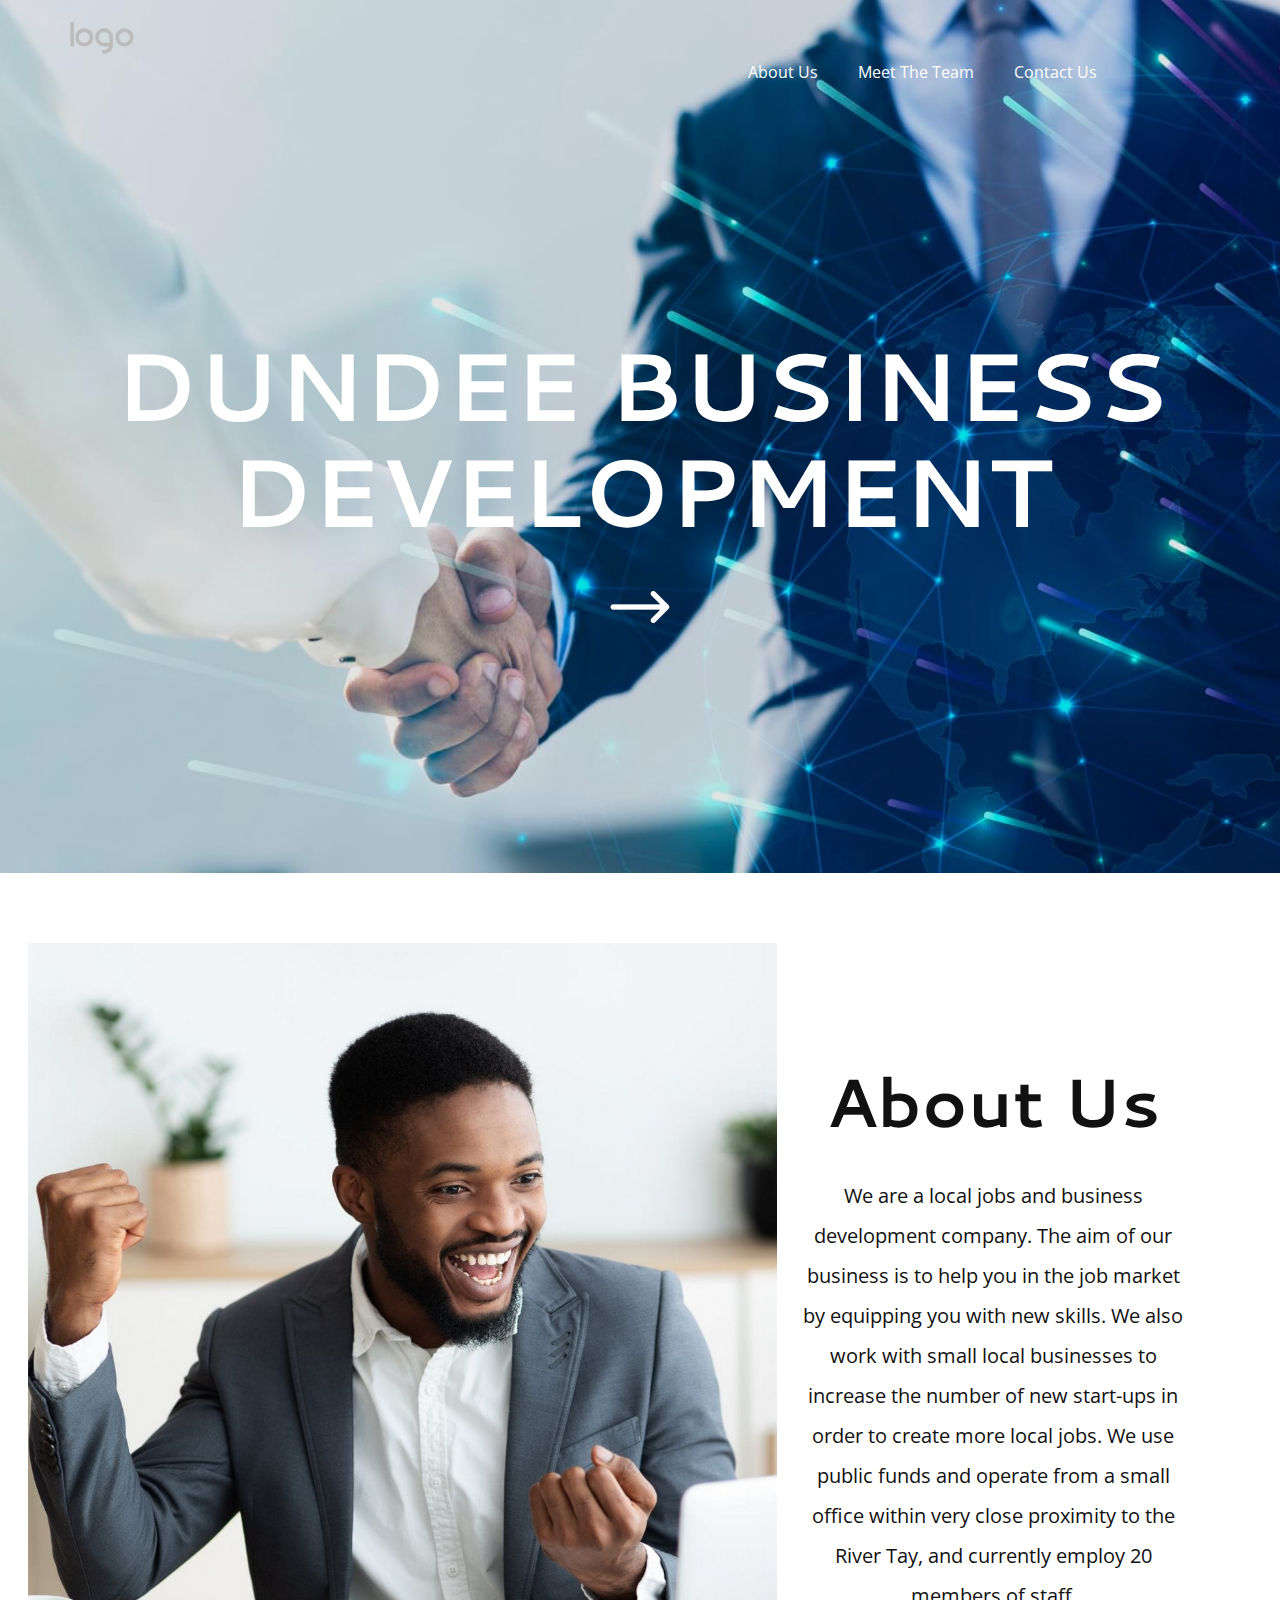
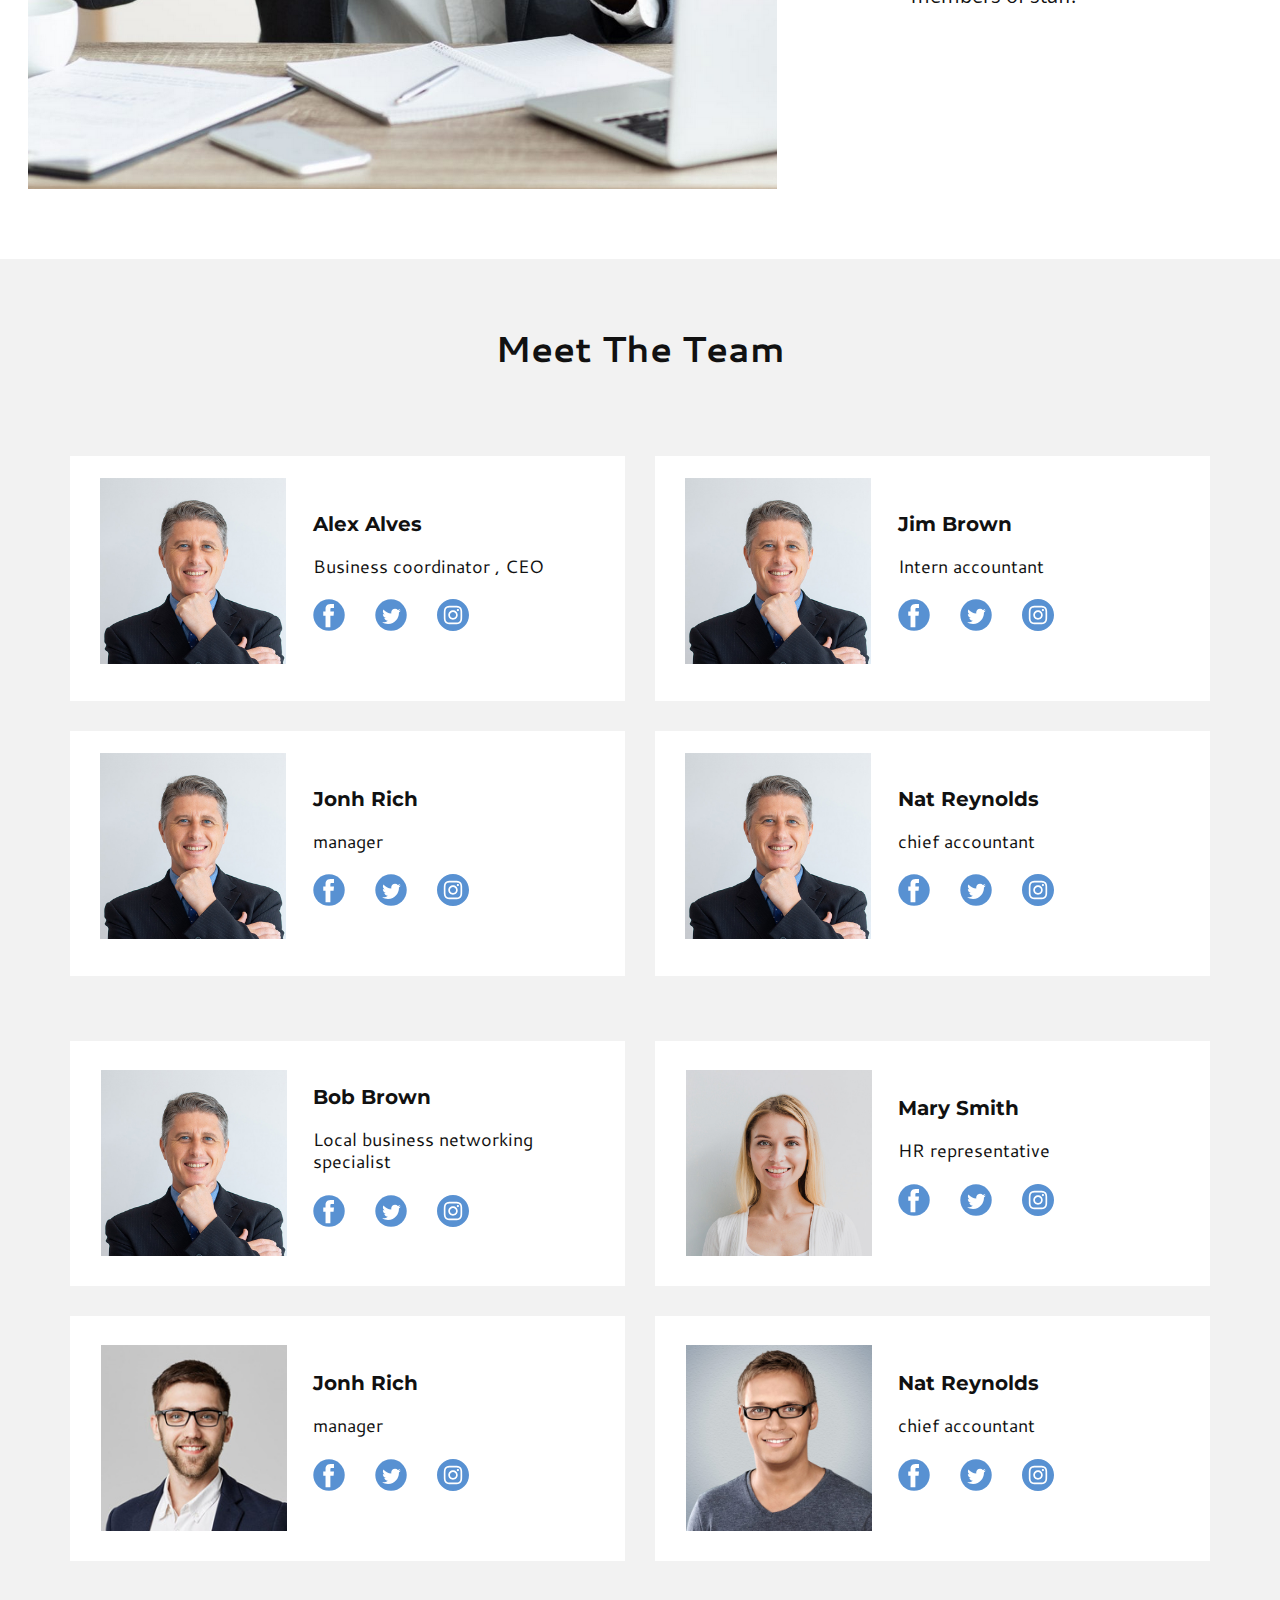
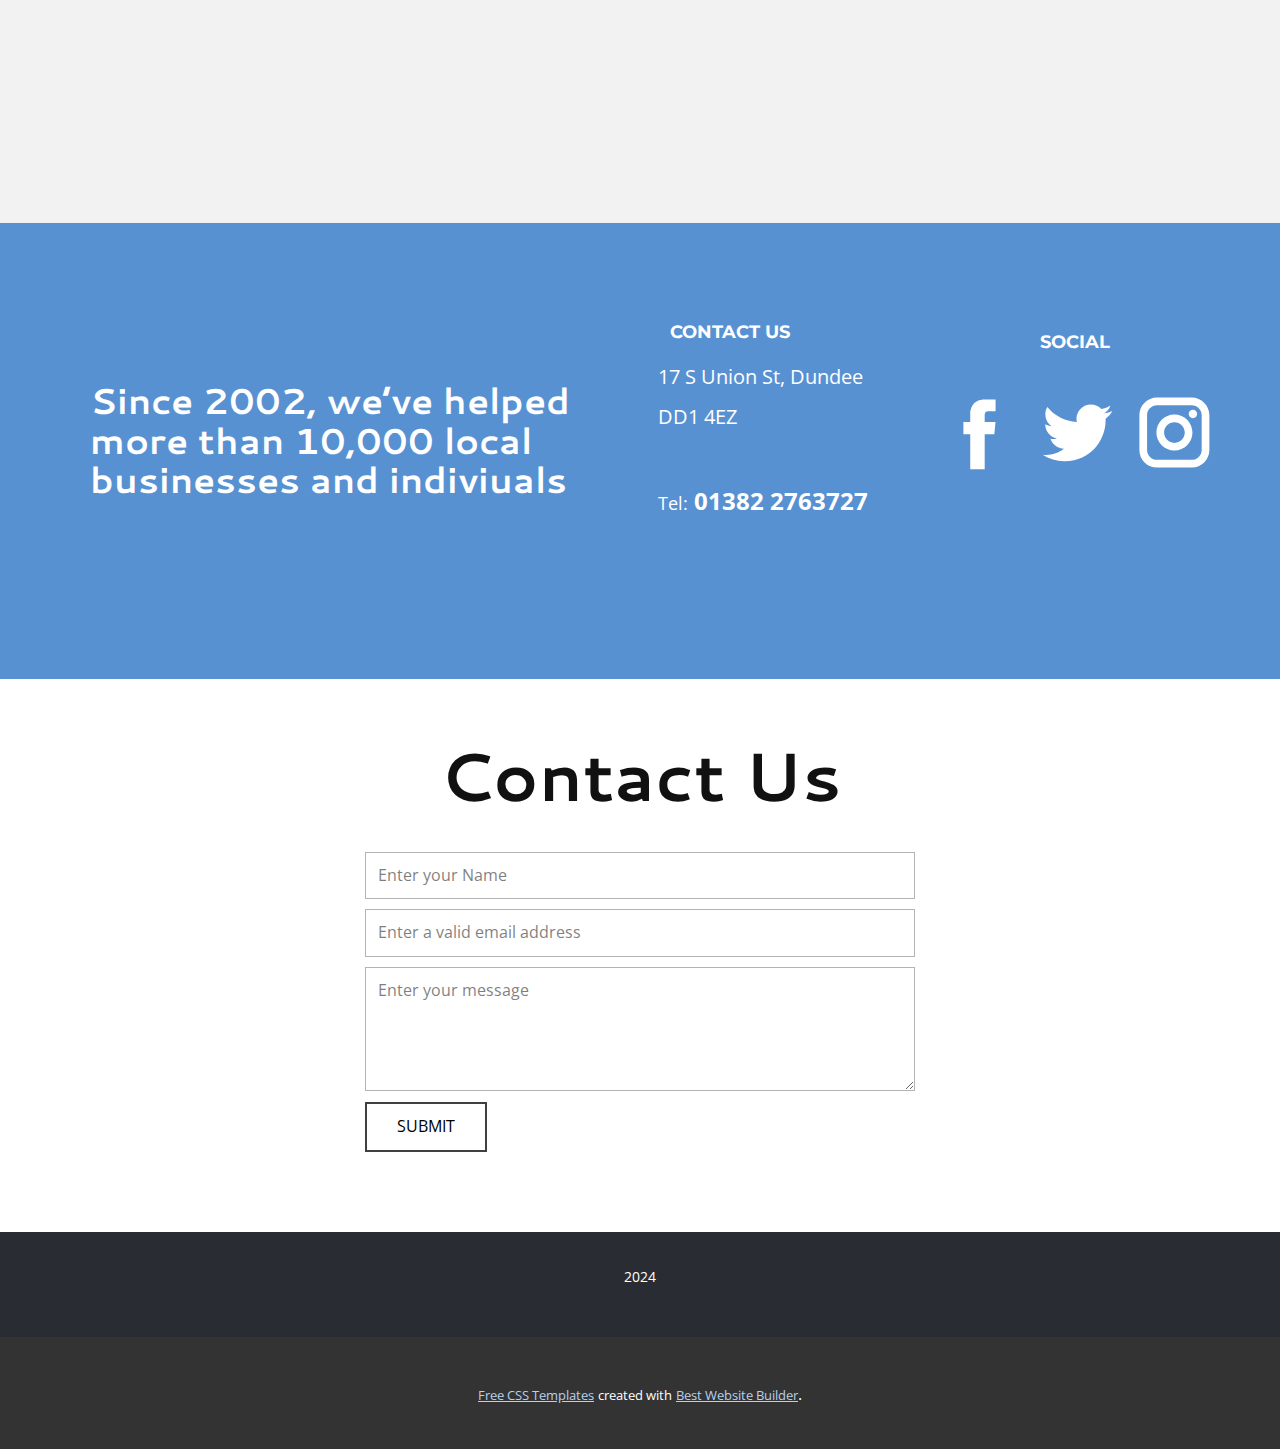
<file: index.html>
<!DOCTYPE html>
<html style="font-size: 16px;" lang="en"><head>
    <meta name="viewport" content="width=device-width, initial-scale=1.0">
    <meta charset="utf-8">
    <meta name="keywords" content="​we construct, ​your success, ​Achieving our goals, ​We&amp;apos;ve helped businesses increase their revenue on average by 90% in their first year with us!, Projects, Meet The Team, ​Small Pricing Plan For Your Creative Business, ​Since 2002, we’ve helped raise more than">
    <meta name="description" content="">
    <title>Page 2</title>
    <link rel="stylesheet" href="nicepage.css" media="screen">
<link rel="stylesheet" href="Page-2.css" media="screen">
    <script class="u-script" type="text/javascript" src="jquery.js" defer=""></script>
    <script class="u-script" type="text/javascript" src="nicepage.js" defer=""></script>
    <meta name="generator" content="Nicepage 6.5.3, nicepage.com">
    <meta name="referrer" content="origin">
    <link id="u-theme-google-font" rel="stylesheet" href="https://fonts.googleapis.com/css?family=Open+Sans:300,300i,400,400i,500,500i,600,600i,700,700i,800,800i|Cantarell:400,400i,700,700i">
    <link id="u-page-google-font" rel="stylesheet" href="https://fonts.googleapis.com/css?family=Montserrat:100,100i,200,200i,300,300i,400,400i,500,500i,600,600i,700,700i,800,800i,900,900i|Montserrat:100,100i,200,200i,300,300i,400,400i,500,500i,600,600i,700,700i,800,800i,900,900i">
    
    
    
    
    
    
    
    
    <script type="application/ld+json">{
		"@context": "http://schema.org",
		"@type": "Organization",
		"name": "",
		"logo": "images/default-logo.png"
}</script>
    <meta name="theme-color" content="#5891d2">
    <meta property="og:title" content="Page 2">
    <meta property="og:type" content="website">
  <meta data-intl-tel-input-cdn-path="intlTelInput/"></head>
  <body data-home-page="Page-2.html" data-home-page-title="Page 2" data-path-to-root="./" data-include-products="false" class="u-body u-overlap u-overlap-contrast u-overlap-transparent u-xl-mode" data-lang="en"><header class="u-clearfix u-header u-palette-5-dark-3 u-header" id="sec-0657"><div class="u-clearfix u-sheet u-sheet-1">
        <a href="https://nicepage.com" class="u-image u-logo u-image-1">
          <img src="images/default-logo.png" class="u-logo-image u-logo-image-1">
        </a>
        <nav class="u-menu u-menu-one-level u-offcanvas u-menu-1">
          <div class="menu-collapse">
            <a class="u-button-style u-custom-active-color u-custom-color u-custom-effect-duration u-custom-hover-color u-nav-link" href="#">
              <svg class="u-svg-link" viewBox="0 0 24 24"><use xmlns:xlink="http://www.w3.org/1999/xlink" xlink:href="#svg-1c0c"></use></svg>
              <svg class="u-svg-content" version="1.1" id="svg-1c0c" viewBox="0 0 16 16" x="0px" y="0px" xmlns:xlink="http://www.w3.org/1999/xlink" xmlns="http://www.w3.org/2000/svg"><g><rect y="1" width="16" height="2"></rect><rect y="7" width="16" height="2"></rect><rect y="13" width="16" height="2"></rect>
</g></svg>
            </a>
          </div>
          <div class="u-custom-menu u-nav-container">
            <ul class="u-nav u-unstyled"><li class="u-nav-item"><a class="u-active-palette-1-base u-button-style u-hover-palette-4-base u-nav-link" href="Page-2.html#carousel_c904" style="transition-duration: 0.7s;">About Us</a>
</li><li class="u-nav-item"><a class="u-active-palette-1-base u-button-style u-hover-palette-4-base u-nav-link" href="Page-2.html#carousel_7df5" style="transition-duration: 0.7s;">Meet The Team</a>
</li><li class="u-nav-item"><a class="u-active-palette-1-base u-button-style u-hover-palette-4-base u-nav-link" href="Page-2.html#sec-3de5" style="transition-duration: 0.7s;">Contact Us</a>
</li></ul>
          </div>
          <div class="u-custom-menu u-nav-container-collapse">
            <div class="u-black u-container-style u-inner-container-layout u-opacity u-opacity-95 u-sidenav">
              <div class="u-inner-container-layout u-sidenav-overflow">
                <div class="u-menu-close"></div>
                <ul class="u-align-center u-nav u-popupmenu-items u-unstyled u-nav-2"><li class="u-nav-item"><a class="u-button-style u-nav-link" href="Page-2.html#carousel_c904">About Us</a>
</li><li class="u-nav-item"><a class="u-button-style u-nav-link" href="Page-2.html#carousel_7df5">Meet The Team</a>
</li><li class="u-nav-item"><a class="u-button-style u-nav-link" href="Page-2.html#sec-3de5">Contact Us</a>
</li></ul>
              </div>
            </div>
            <div class="u-black u-menu-overlay u-opacity u-opacity-70"></div>
          </div>
        </nav>
      </div></header>
    <section class="u-align-center u-clearfix u-image u-shading u-section-1" id="carousel_5748" data-image-width="1500" data-image-height="1000">
      <div class="u-clearfix u-sheet u-valign-middle-lg u-valign-middle-sm u-valign-middle-xs u-sheet-1">
        <h1 class="u-text u-text-default u-text-1">Dundee Business Development </h1><span class="u-file-icon u-icon u-text-white u-icon-1"><img src="images/2989981-d3b486a8.png" alt=""></span>
      </div>
    </section>
    <section class="u-clearfix u-section-2" id="carousel_c904">
      <div class="u-clearfix u-sheet u-sheet-1">
        <div class="custom-expanded data-layout-selected u-clearfix u-layout-wrap u-layout-wrap-1">
          <div class="u-layout">
            <div class="u-layout-row">
              <div class="u-align-left u-container-style u-image u-layout-cell u-size-38 u-image-1" data-image-width="2024" data-image-height="1310">
                <div class="u-container-layout u-container-layout-1"></div>
              </div>
              <div class="u-align-center u-container-style u-layout-cell u-size-22 u-layout-cell-2">
                <div class="u-container-layout u-container-layout-2">
                  <h2 class="u-text u-text-default u-text-1">About Us </h2>
                  <p class="u-text u-text-default u-text-2">We are a local jobs and business development company. The aim of our business is to help you in the job market by equipping you with new
skills. We also work with small local businesses to
increase the number of new start-ups in order to create more local jobs. We use public funds and operate from a
small office within very close proximity to the River Tay, and currently
employ 20 members of staff. </p>
                </div>
              </div>
            </div>
          </div>
        </div>
      </div>
    </section>
    <section class="u-align-center u-clearfix u-grey-5 u-section-3" id="carousel_7df5">
      <div class="u-clearfix u-sheet u-sheet-1">
        <h2 class="u-text u-text-default u-text-1">Meet The Team</h2>
        <div class="u-expanded-width u-list u-list-1">
          <div class="u-repeater u-repeater-1">
            <div class="u-align-left u-container-align-center-lg u-container-align-center-md u-container-align-center-sm u-container-align-center-xs u-container-style u-list-item u-repeater-item u-shape-rectangle u-white u-list-item-1">
              <div class="u-container-layout u-similar-container u-container-layout-1">
                <div class="custom-expanded u-container-style u-group u-group-1">
                  <div class="u-container-layout">
                    <h5 class="u-align-center-lg u-align-center-md u-align-center-sm u-align-center-xs u-align-left-xl u-text u-text-2">Alex Alves </h5>
                    <h6 class="u-align-center-lg u-align-center-md u-align-center-sm u-align-center-xs u-align-left-xl u-text u-text-3">Business coordinator , CEO</h6>
                    <div class="u-social-icons u-spacing-30 u-social-icons-1">
                      <a class="u-social-url" title="facebook" target="_blank" href="https://facebook.com/name"><span class="u-icon u-icon-circle u-social-facebook u-social-icon u-text-palette-1-base"><svg class="u-svg-link" preserveAspectRatio="xMidYMin slice" viewBox="0 0 112 112" style=""><use xmlns:xlink="http://www.w3.org/1999/xlink" xlink:href="#svg-b979"></use></svg><svg class="u-svg-content" viewBox="0 0 112 112" x="0" y="0" id="svg-b979"><circle fill="currentColor" cx="56.1" cy="56.1" r="55"></circle><path fill="#FFFFFF" d="M73.5,31.6h-9.1c-1.4,0-3.6,0.8-3.6,3.9v8.5h12.6L72,58.3H60.8v40.8H43.9V58.3h-8V43.9h8v-9.2
c0-6.7,3.1-17,17-17h12.5v13.9H73.5z"></path></svg></span>
                      </a>
                      <a class="u-social-url" title="twitter" target="_blank" href="https://twitter.com/name"><span class="u-icon u-icon-circle u-social-icon u-social-twitter u-text-palette-1-base"><svg class="u-svg-link" preserveAspectRatio="xMidYMin slice" viewBox="0 0 112 112" style=""><use xmlns:xlink="http://www.w3.org/1999/xlink" xlink:href="#svg-030e"></use></svg><svg class="u-svg-content" viewBox="0 0 112 112" x="0" y="0" id="svg-030e"><circle fill="currentColor" class="st0" cx="56.1" cy="56.1" r="55"></circle><path fill="#FFFFFF" d="M83.8,47.3c0,0.6,0,1.2,0,1.7c0,17.7-13.5,38.2-38.2,38.2C38,87.2,31,85,25,81.2c1,0.1,2.1,0.2,3.2,0.2
c6.3,0,12.1-2.1,16.7-5.7c-5.9-0.1-10.8-4-12.5-9.3c0.8,0.2,1.7,0.2,2.5,0.2c1.2,0,2.4-0.2,3.5-0.5c-6.1-1.2-10.8-6.7-10.8-13.1
c0-0.1,0-0.1,0-0.2c1.8,1,3.9,1.6,6.1,1.7c-3.6-2.4-6-6.5-6-11.2c0-2.5,0.7-4.8,1.8-6.7c6.6,8.1,16.5,13.5,27.6,14
c-0.2-1-0.3-2-0.3-3.1c0-7.4,6-13.4,13.4-13.4c3.9,0,7.3,1.6,9.8,4.2c3.1-0.6,5.9-1.7,8.5-3.3c-1,3.1-3.1,5.8-5.9,7.4
c2.7-0.3,5.3-1,7.7-2.1C88.7,43,86.4,45.4,83.8,47.3z"></path></svg></span>
                      </a>
                      <a class="u-social-url" title="instagram" target="_blank" href="https://instagram.com/name"><span class="u-icon u-icon-circle u-social-icon u-social-instagram u-text-palette-1-base u-icon-3"><svg class="u-svg-link" preserveAspectRatio="xMidYMin slice" viewBox="0 0 512 512" style=""><use xmlns:xlink="http://www.w3.org/1999/xlink" xlink:href="#svg-559e"></use></svg><svg class="u-svg-content" viewBox="0 0 512 512" id="svg-559e"><path d="m305 256c0 27.0625-21.9375 49-49 49s-49-21.9375-49-49 21.9375-49 49-49 49 21.9375 49 49zm0 0"></path><path d="m370.59375 169.304688c-2.355469-6.382813-6.113281-12.160157-10.996094-16.902344-4.742187-4.882813-10.515625-8.640625-16.902344-10.996094-5.179687-2.011719-12.960937-4.40625-27.292968-5.058594-15.503906-.707031-20.152344-.859375-59.402344-.859375-39.253906 0-43.902344.148438-59.402344.855469-14.332031.65625-22.117187 3.050781-27.292968 5.0625-6.386719 2.355469-12.164063 6.113281-16.902344 10.996094-4.882813 4.742187-8.640625 10.515625-11 16.902344-2.011719 5.179687-4.40625 12.964843-5.058594 27.296874-.707031 15.5-.859375 20.148438-.859375 59.402344 0 39.25.152344 43.898438.859375 59.402344.652344 14.332031 3.046875 22.113281 5.058594 27.292969 2.359375 6.386719 6.113281 12.160156 10.996094 16.902343 4.742187 4.882813 10.515624 8.640626 16.902343 10.996094 5.179688 2.015625 12.964844 4.410156 27.296875 5.0625 15.5.707032 20.144532.855469 59.398438.855469 39.257812 0 43.90625-.148437 59.402344-.855469 14.332031-.652344 22.117187-3.046875 27.296874-5.0625 12.820313-4.945312 22.953126-15.078125 27.898438-27.898437 2.011719-5.179688 4.40625-12.960938 5.0625-27.292969.707031-15.503906.855469-20.152344.855469-59.402344 0-39.253906-.148438-43.902344-.855469-59.402344-.652344-14.332031-3.046875-22.117187-5.0625-27.296874zm-114.59375 162.179687c-41.691406 0-75.488281-33.792969-75.488281-75.484375s33.796875-75.484375 75.488281-75.484375c41.6875 0 75.484375 33.792969 75.484375 75.484375s-33.796875 75.484375-75.484375 75.484375zm78.46875-136.3125c-9.742188 0-17.640625-7.898437-17.640625-17.640625s7.898437-17.640625 17.640625-17.640625 17.640625 7.898437 17.640625 17.640625c-.003906 9.742188-7.898437 17.640625-17.640625 17.640625zm0 0"></path><path d="m256 0c-141.363281 0-256 114.636719-256 256s114.636719 256 256 256 256-114.636719 256-256-114.636719-256-256-256zm146.113281 316.605469c-.710937 15.648437-3.199219 26.332031-6.832031 35.683593-7.636719 19.746094-23.246094 35.355469-42.992188 42.992188-9.347656 3.632812-20.035156 6.117188-35.679687 6.832031-15.675781.714844-20.683594.886719-60.605469.886719-39.925781 0-44.929687-.171875-60.609375-.886719-15.644531-.714843-26.332031-3.199219-35.679687-6.832031-9.8125-3.691406-18.695313-9.476562-26.039063-16.957031-7.476562-7.339844-13.261719-16.226563-16.953125-26.035157-3.632812-9.347656-6.121094-20.035156-6.832031-35.679687-.722656-15.679687-.890625-20.6875-.890625-60.609375s.167969-44.929688.886719-60.605469c.710937-15.648437 3.195312-26.332031 6.828125-35.683593 3.691406-9.808594 9.480468-18.695313 16.960937-26.035157 7.339844-7.480469 16.226563-13.265625 26.035157-16.957031 9.351562-3.632812 20.035156-6.117188 35.683593-6.832031 15.675781-.714844 20.683594-.886719 60.605469-.886719s44.929688.171875 60.605469.890625c15.648437.710937 26.332031 3.195313 35.683593 6.824219 9.808594 3.691406 18.695313 9.480468 26.039063 16.960937 7.476563 7.34375 13.265625 16.226563 16.953125 26.035157 3.636719 9.351562 6.121094 20.035156 6.835938 35.683593.714843 15.675781.882812 20.683594.882812 60.605469s-.167969 44.929688-.886719 60.605469zm0 0"></path></svg></span>
                      </a>
                    </div>
                  </div>
                </div>
                <img alt="" class="u-image u-image-default u-image-1" data-image-width="598" data-image-height="598" src="images/b5f9e7f9-f0cf-42fb-96c9-3156bc7d64a2.jpg">
              </div>
            </div>
            <div class="u-align-left u-container-align-center-lg u-container-align-center-md u-container-align-center-sm u-container-align-center-xs u-container-style u-list-item u-repeater-item u-shape-rectangle u-white">
              <div class="u-container-layout u-similar-container u-container-layout-3">
                <div class="custom-expanded u-container-align-center-lg u-container-align-center-md u-container-align-center-sm u-container-align-center-xs u-container-style u-group u-group-2">
                  <div class="u-container-layout">
                    <h5 class="u-align-center-lg u-align-center-md u-align-center-sm u-align-center-xs u-align-left-xl u-text u-text-default u-text-4">Jim Brown </h5>
                    <h6 class="u-align-center-lg u-align-center-md u-align-center-sm u-align-center-xs u-align-left-xl u-text u-text-default u-text-5">Intern accountant </h6>
                    <div class="u-social-icons u-spacing-30 u-social-icons-2">
                      <a class="u-social-url" title="facebook" target="_blank" href="https://facebook.com/name"><span class="u-icon u-icon-circle u-social-facebook u-social-icon u-text-palette-1-base"><svg class="u-svg-link" preserveAspectRatio="xMidYMin slice" viewBox="0 0 112 112" style=""><use xmlns:xlink="http://www.w3.org/1999/xlink" xlink:href="#svg-0afe"></use></svg><svg class="u-svg-content" viewBox="0 0 112 112" x="0" y="0" id="svg-0afe"><circle fill="currentColor" cx="56.1" cy="56.1" r="55"></circle><path fill="#FFFFFF" d="M73.5,31.6h-9.1c-1.4,0-3.6,0.8-3.6,3.9v8.5h12.6L72,58.3H60.8v40.8H43.9V58.3h-8V43.9h8v-9.2
c0-6.7,3.1-17,17-17h12.5v13.9H73.5z"></path></svg></span>
                      </a>
                      <a class="u-social-url" title="twitter" target="_blank" href="https://twitter.com/name"><span class="u-icon u-icon-circle u-social-icon u-social-twitter u-text-palette-1-base"><svg class="u-svg-link" preserveAspectRatio="xMidYMin slice" viewBox="0 0 112 112" style=""><use xmlns:xlink="http://www.w3.org/1999/xlink" xlink:href="#svg-6c19"></use></svg><svg class="u-svg-content" viewBox="0 0 112 112" x="0" y="0" id="svg-6c19"><circle fill="currentColor" class="st0" cx="56.1" cy="56.1" r="55"></circle><path fill="#FFFFFF" d="M83.8,47.3c0,0.6,0,1.2,0,1.7c0,17.7-13.5,38.2-38.2,38.2C38,87.2,31,85,25,81.2c1,0.1,2.1,0.2,3.2,0.2
c6.3,0,12.1-2.1,16.7-5.7c-5.9-0.1-10.8-4-12.5-9.3c0.8,0.2,1.7,0.2,2.5,0.2c1.2,0,2.4-0.2,3.5-0.5c-6.1-1.2-10.8-6.7-10.8-13.1
c0-0.1,0-0.1,0-0.2c1.8,1,3.9,1.6,6.1,1.7c-3.6-2.4-6-6.5-6-11.2c0-2.5,0.7-4.8,1.8-6.7c6.6,8.1,16.5,13.5,27.6,14
c-0.2-1-0.3-2-0.3-3.1c0-7.4,6-13.4,13.4-13.4c3.9,0,7.3,1.6,9.8,4.2c3.1-0.6,5.9-1.7,8.5-3.3c-1,3.1-3.1,5.8-5.9,7.4
c2.7-0.3,5.3-1,7.7-2.1C88.7,43,86.4,45.4,83.8,47.3z"></path></svg></span>
                      </a>
                      <a class="u-social-url" title="instagram" target="_blank" href="https://instagram.com/name"><span class="u-icon u-icon-circle u-social-icon u-social-instagram u-text-palette-1-base u-icon-6"><svg class="u-svg-link" preserveAspectRatio="xMidYMin slice" viewBox="0 0 512 512" style=""><use xmlns:xlink="http://www.w3.org/1999/xlink" xlink:href="#svg-5892"></use></svg><svg class="u-svg-content" viewBox="0 0 512 512" id="svg-5892"><path d="m305 256c0 27.0625-21.9375 49-49 49s-49-21.9375-49-49 21.9375-49 49-49 49 21.9375 49 49zm0 0"></path><path d="m370.59375 169.304688c-2.355469-6.382813-6.113281-12.160157-10.996094-16.902344-4.742187-4.882813-10.515625-8.640625-16.902344-10.996094-5.179687-2.011719-12.960937-4.40625-27.292968-5.058594-15.503906-.707031-20.152344-.859375-59.402344-.859375-39.253906 0-43.902344.148438-59.402344.855469-14.332031.65625-22.117187 3.050781-27.292968 5.0625-6.386719 2.355469-12.164063 6.113281-16.902344 10.996094-4.882813 4.742187-8.640625 10.515625-11 16.902344-2.011719 5.179687-4.40625 12.964843-5.058594 27.296874-.707031 15.5-.859375 20.148438-.859375 59.402344 0 39.25.152344 43.898438.859375 59.402344.652344 14.332031 3.046875 22.113281 5.058594 27.292969 2.359375 6.386719 6.113281 12.160156 10.996094 16.902343 4.742187 4.882813 10.515624 8.640626 16.902343 10.996094 5.179688 2.015625 12.964844 4.410156 27.296875 5.0625 15.5.707032 20.144532.855469 59.398438.855469 39.257812 0 43.90625-.148437 59.402344-.855469 14.332031-.652344 22.117187-3.046875 27.296874-5.0625 12.820313-4.945312 22.953126-15.078125 27.898438-27.898437 2.011719-5.179688 4.40625-12.960938 5.0625-27.292969.707031-15.503906.855469-20.152344.855469-59.402344 0-39.253906-.148438-43.902344-.855469-59.402344-.652344-14.332031-3.046875-22.117187-5.0625-27.296874zm-114.59375 162.179687c-41.691406 0-75.488281-33.792969-75.488281-75.484375s33.796875-75.484375 75.488281-75.484375c41.6875 0 75.484375 33.792969 75.484375 75.484375s-33.796875 75.484375-75.484375 75.484375zm78.46875-136.3125c-9.742188 0-17.640625-7.898437-17.640625-17.640625s7.898437-17.640625 17.640625-17.640625 17.640625 7.898437 17.640625 17.640625c-.003906 9.742188-7.898437 17.640625-17.640625 17.640625zm0 0"></path><path d="m256 0c-141.363281 0-256 114.636719-256 256s114.636719 256 256 256 256-114.636719 256-256-114.636719-256-256-256zm146.113281 316.605469c-.710937 15.648437-3.199219 26.332031-6.832031 35.683593-7.636719 19.746094-23.246094 35.355469-42.992188 42.992188-9.347656 3.632812-20.035156 6.117188-35.679687 6.832031-15.675781.714844-20.683594.886719-60.605469.886719-39.925781 0-44.929687-.171875-60.609375-.886719-15.644531-.714843-26.332031-3.199219-35.679687-6.832031-9.8125-3.691406-18.695313-9.476562-26.039063-16.957031-7.476562-7.339844-13.261719-16.226563-16.953125-26.035157-3.632812-9.347656-6.121094-20.035156-6.832031-35.679687-.722656-15.679687-.890625-20.6875-.890625-60.609375s.167969-44.929688.886719-60.605469c.710937-15.648437 3.195312-26.332031 6.828125-35.683593 3.691406-9.808594 9.480468-18.695313 16.960937-26.035157 7.339844-7.480469 16.226563-13.265625 26.035157-16.957031 9.351562-3.632812 20.035156-6.117188 35.683593-6.832031 15.675781-.714844 20.683594-.886719 60.605469-.886719s44.929688.171875 60.605469.890625c15.648437.710937 26.332031 3.195313 35.683593 6.824219 9.808594 3.691406 18.695313 9.480468 26.039063 16.960937 7.476563 7.34375 13.265625 16.226563 16.953125 26.035157 3.636719 9.351562 6.121094 20.035156 6.835938 35.683593.714843 15.675781.882812 20.683594.882812 60.605469s-.167969 44.929688-.886719 60.605469zm0 0"></path></svg></span>
                      </a>
                    </div>
                  </div>
                </div>
                <img alt="" class="u-image u-image-default u-image-2" data-image-width="598" data-image-height="598" src="images/b5f9e7f9-f0cf-42fb-96c9-3156bc7d64a2.jpg">
              </div>
            </div>
            <div class="u-align-left u-container-align-center-lg u-container-align-center-md u-container-align-center-sm u-container-align-center-xs u-container-style u-list-item u-repeater-item u-shape-rectangle u-white">
              <div class="u-container-layout u-similar-container u-container-layout-5">
                <div class="custom-expanded u-container-style u-group u-group-3">
                  <div class="u-container-layout">
                    <h5 class="u-align-center-lg u-align-center-md u-align-center-sm u-align-center-xs u-align-left-xl u-text u-text-default u-text-6">Jonh Rich</h5>
                    <h6 class="u-align-center-lg u-align-center-md u-align-center-sm u-align-center-xs u-align-left-xl u-text u-text-default u-text-7">manager</h6>
                    <div class="u-social-icons u-spacing-30 u-social-icons-3">
                      <a class="u-social-url" title="facebook" target="_blank" href="https://facebook.com/name"><span class="u-icon u-icon-circle u-social-facebook u-social-icon u-text-palette-1-base"><svg class="u-svg-link" preserveAspectRatio="xMidYMin slice" viewBox="0 0 112 112" style=""><use xmlns:xlink="http://www.w3.org/1999/xlink" xlink:href="#svg-0afe"></use></svg><svg class="u-svg-content" viewBox="0 0 112 112" x="0" y="0" id="svg-0afe"><circle fill="currentColor" cx="56.1" cy="56.1" r="55"></circle><path fill="#FFFFFF" d="M73.5,31.6h-9.1c-1.4,0-3.6,0.8-3.6,3.9v8.5h12.6L72,58.3H60.8v40.8H43.9V58.3h-8V43.9h8v-9.2
c0-6.7,3.1-17,17-17h12.5v13.9H73.5z"></path></svg></span>
                      </a>
                      <a class="u-social-url" title="twitter" target="_blank" href="https://twitter.com/name"><span class="u-icon u-icon-circle u-social-icon u-social-twitter u-text-palette-1-base"><svg class="u-svg-link" preserveAspectRatio="xMidYMin slice" viewBox="0 0 112 112" style=""><use xmlns:xlink="http://www.w3.org/1999/xlink" xlink:href="#svg-6c19"></use></svg><svg class="u-svg-content" viewBox="0 0 112 112" x="0" y="0" id="svg-6c19"><circle fill="currentColor" class="st0" cx="56.1" cy="56.1" r="55"></circle><path fill="#FFFFFF" d="M83.8,47.3c0,0.6,0,1.2,0,1.7c0,17.7-13.5,38.2-38.2,38.2C38,87.2,31,85,25,81.2c1,0.1,2.1,0.2,3.2,0.2
c6.3,0,12.1-2.1,16.7-5.7c-5.9-0.1-10.8-4-12.5-9.3c0.8,0.2,1.7,0.2,2.5,0.2c1.2,0,2.4-0.2,3.5-0.5c-6.1-1.2-10.8-6.7-10.8-13.1
c0-0.1,0-0.1,0-0.2c1.8,1,3.9,1.6,6.1,1.7c-3.6-2.4-6-6.5-6-11.2c0-2.5,0.7-4.8,1.8-6.7c6.6,8.1,16.5,13.5,27.6,14
c-0.2-1-0.3-2-0.3-3.1c0-7.4,6-13.4,13.4-13.4c3.9,0,7.3,1.6,9.8,4.2c3.1-0.6,5.9-1.7,8.5-3.3c-1,3.1-3.1,5.8-5.9,7.4
c2.7-0.3,5.3-1,7.7-2.1C88.7,43,86.4,45.4,83.8,47.3z"></path></svg></span>
                      </a>
                      <a class="u-social-url" title="instagram" target="_blank" href="https://instagram.com/name"><span class="u-icon u-icon-circle u-social-icon u-social-instagram u-text-palette-1-base u-icon-9"><svg class="u-svg-link" preserveAspectRatio="xMidYMin slice" viewBox="0 0 512 512" style=""><use xmlns:xlink="http://www.w3.org/1999/xlink" xlink:href="#svg-5892"></use></svg><svg class="u-svg-content" viewBox="0 0 512 512" id="svg-5892"><path d="m305 256c0 27.0625-21.9375 49-49 49s-49-21.9375-49-49 21.9375-49 49-49 49 21.9375 49 49zm0 0"></path><path d="m370.59375 169.304688c-2.355469-6.382813-6.113281-12.160157-10.996094-16.902344-4.742187-4.882813-10.515625-8.640625-16.902344-10.996094-5.179687-2.011719-12.960937-4.40625-27.292968-5.058594-15.503906-.707031-20.152344-.859375-59.402344-.859375-39.253906 0-43.902344.148438-59.402344.855469-14.332031.65625-22.117187 3.050781-27.292968 5.0625-6.386719 2.355469-12.164063 6.113281-16.902344 10.996094-4.882813 4.742187-8.640625 10.515625-11 16.902344-2.011719 5.179687-4.40625 12.964843-5.058594 27.296874-.707031 15.5-.859375 20.148438-.859375 59.402344 0 39.25.152344 43.898438.859375 59.402344.652344 14.332031 3.046875 22.113281 5.058594 27.292969 2.359375 6.386719 6.113281 12.160156 10.996094 16.902343 4.742187 4.882813 10.515624 8.640626 16.902343 10.996094 5.179688 2.015625 12.964844 4.410156 27.296875 5.0625 15.5.707032 20.144532.855469 59.398438.855469 39.257812 0 43.90625-.148437 59.402344-.855469 14.332031-.652344 22.117187-3.046875 27.296874-5.0625 12.820313-4.945312 22.953126-15.078125 27.898438-27.898437 2.011719-5.179688 4.40625-12.960938 5.0625-27.292969.707031-15.503906.855469-20.152344.855469-59.402344 0-39.253906-.148438-43.902344-.855469-59.402344-.652344-14.332031-3.046875-22.117187-5.0625-27.296874zm-114.59375 162.179687c-41.691406 0-75.488281-33.792969-75.488281-75.484375s33.796875-75.484375 75.488281-75.484375c41.6875 0 75.484375 33.792969 75.484375 75.484375s-33.796875 75.484375-75.484375 75.484375zm78.46875-136.3125c-9.742188 0-17.640625-7.898437-17.640625-17.640625s7.898437-17.640625 17.640625-17.640625 17.640625 7.898437 17.640625 17.640625c-.003906 9.742188-7.898437 17.640625-17.640625 17.640625zm0 0"></path><path d="m256 0c-141.363281 0-256 114.636719-256 256s114.636719 256 256 256 256-114.636719 256-256-114.636719-256-256-256zm146.113281 316.605469c-.710937 15.648437-3.199219 26.332031-6.832031 35.683593-7.636719 19.746094-23.246094 35.355469-42.992188 42.992188-9.347656 3.632812-20.035156 6.117188-35.679687 6.832031-15.675781.714844-20.683594.886719-60.605469.886719-39.925781 0-44.929687-.171875-60.609375-.886719-15.644531-.714843-26.332031-3.199219-35.679687-6.832031-9.8125-3.691406-18.695313-9.476562-26.039063-16.957031-7.476562-7.339844-13.261719-16.226563-16.953125-26.035157-3.632812-9.347656-6.121094-20.035156-6.832031-35.679687-.722656-15.679687-.890625-20.6875-.890625-60.609375s.167969-44.929688.886719-60.605469c.710937-15.648437 3.195312-26.332031 6.828125-35.683593 3.691406-9.808594 9.480468-18.695313 16.960937-26.035157 7.339844-7.480469 16.226563-13.265625 26.035157-16.957031 9.351562-3.632812 20.035156-6.117188 35.683593-6.832031 15.675781-.714844 20.683594-.886719 60.605469-.886719s44.929688.171875 60.605469.890625c15.648437.710937 26.332031 3.195313 35.683593 6.824219 9.808594 3.691406 18.695313 9.480468 26.039063 16.960937 7.476563 7.34375 13.265625 16.226563 16.953125 26.035157 3.636719 9.351562 6.121094 20.035156 6.835938 35.683593.714843 15.675781.882812 20.683594.882812 60.605469s-.167969 44.929688-.886719 60.605469zm0 0"></path></svg></span>
                      </a>
                    </div>
                  </div>
                </div>
                <img alt="" class="u-image u-image-default u-image-3" data-image-width="598" data-image-height="598" src="images/b5f9e7f9-f0cf-42fb-96c9-3156bc7d64a2.jpg">
              </div>
            </div>
            <div class="u-align-left u-container-align-center-lg u-container-align-center-md u-container-align-center-sm u-container-align-center-xs u-container-style u-list-item u-repeater-item u-shape-rectangle u-white">
              <div class="u-container-layout u-similar-container u-container-layout-7">
                <div class="custom-expanded u-container-style u-group u-group-4">
                  <div class="u-container-layout">
                    <h5 class="u-align-center-lg u-align-center-md u-align-center-sm u-align-center-xs u-align-left-xl u-text u-text-default u-text-8"> Nat Reynolds</h5>
                    <h6 class="u-align-center-lg u-align-center-md u-align-center-sm u-align-center-xs u-align-left-xl u-text u-text-default u-text-9"> chief accountant</h6>
                    <div class="u-social-icons u-spacing-30 u-social-icons-4">
                      <a class="u-social-url" title="facebook" target="_blank" href="https://facebook.com/name"><span class="u-icon u-icon-circle u-social-facebook u-social-icon u-text-palette-1-base"><svg class="u-svg-link" preserveAspectRatio="xMidYMin slice" viewBox="0 0 112 112" style=""><use xmlns:xlink="http://www.w3.org/1999/xlink" xlink:href="#svg-0afe"></use></svg><svg class="u-svg-content" viewBox="0 0 112 112" x="0" y="0" id="svg-0afe"><circle fill="currentColor" cx="56.1" cy="56.1" r="55"></circle><path fill="#FFFFFF" d="M73.5,31.6h-9.1c-1.4,0-3.6,0.8-3.6,3.9v8.5h12.6L72,58.3H60.8v40.8H43.9V58.3h-8V43.9h8v-9.2
c0-6.7,3.1-17,17-17h12.5v13.9H73.5z"></path></svg></span>
                      </a>
                      <a class="u-social-url" title="twitter" target="_blank" href="https://twitter.com/name"><span class="u-icon u-icon-circle u-social-icon u-social-twitter u-text-palette-1-base"><svg class="u-svg-link" preserveAspectRatio="xMidYMin slice" viewBox="0 0 112 112" style=""><use xmlns:xlink="http://www.w3.org/1999/xlink" xlink:href="#svg-6c19"></use></svg><svg class="u-svg-content" viewBox="0 0 112 112" x="0" y="0" id="svg-6c19"><circle fill="currentColor" class="st0" cx="56.1" cy="56.1" r="55"></circle><path fill="#FFFFFF" d="M83.8,47.3c0,0.6,0,1.2,0,1.7c0,17.7-13.5,38.2-38.2,38.2C38,87.2,31,85,25,81.2c1,0.1,2.1,0.2,3.2,0.2
c6.3,0,12.1-2.1,16.7-5.7c-5.9-0.1-10.8-4-12.5-9.3c0.8,0.2,1.7,0.2,2.5,0.2c1.2,0,2.4-0.2,3.5-0.5c-6.1-1.2-10.8-6.7-10.8-13.1
c0-0.1,0-0.1,0-0.2c1.8,1,3.9,1.6,6.1,1.7c-3.6-2.4-6-6.5-6-11.2c0-2.5,0.7-4.8,1.8-6.7c6.6,8.1,16.5,13.5,27.6,14
c-0.2-1-0.3-2-0.3-3.1c0-7.4,6-13.4,13.4-13.4c3.9,0,7.3,1.6,9.8,4.2c3.1-0.6,5.9-1.7,8.5-3.3c-1,3.1-3.1,5.8-5.9,7.4
c2.7-0.3,5.3-1,7.7-2.1C88.7,43,86.4,45.4,83.8,47.3z"></path></svg></span>
                      </a>
                      <a class="u-social-url" title="instagram" target="_blank" href="https://instagram.com/name"><span class="u-icon u-icon-circle u-social-icon u-social-instagram u-text-palette-1-base u-icon-12"><svg class="u-svg-link" preserveAspectRatio="xMidYMin slice" viewBox="0 0 512 512" style=""><use xmlns:xlink="http://www.w3.org/1999/xlink" xlink:href="#svg-5892"></use></svg><svg class="u-svg-content" viewBox="0 0 512 512" id="svg-5892"><path d="m305 256c0 27.0625-21.9375 49-49 49s-49-21.9375-49-49 21.9375-49 49-49 49 21.9375 49 49zm0 0"></path><path d="m370.59375 169.304688c-2.355469-6.382813-6.113281-12.160157-10.996094-16.902344-4.742187-4.882813-10.515625-8.640625-16.902344-10.996094-5.179687-2.011719-12.960937-4.40625-27.292968-5.058594-15.503906-.707031-20.152344-.859375-59.402344-.859375-39.253906 0-43.902344.148438-59.402344.855469-14.332031.65625-22.117187 3.050781-27.292968 5.0625-6.386719 2.355469-12.164063 6.113281-16.902344 10.996094-4.882813 4.742187-8.640625 10.515625-11 16.902344-2.011719 5.179687-4.40625 12.964843-5.058594 27.296874-.707031 15.5-.859375 20.148438-.859375 59.402344 0 39.25.152344 43.898438.859375 59.402344.652344 14.332031 3.046875 22.113281 5.058594 27.292969 2.359375 6.386719 6.113281 12.160156 10.996094 16.902343 4.742187 4.882813 10.515624 8.640626 16.902343 10.996094 5.179688 2.015625 12.964844 4.410156 27.296875 5.0625 15.5.707032 20.144532.855469 59.398438.855469 39.257812 0 43.90625-.148437 59.402344-.855469 14.332031-.652344 22.117187-3.046875 27.296874-5.0625 12.820313-4.945312 22.953126-15.078125 27.898438-27.898437 2.011719-5.179688 4.40625-12.960938 5.0625-27.292969.707031-15.503906.855469-20.152344.855469-59.402344 0-39.253906-.148438-43.902344-.855469-59.402344-.652344-14.332031-3.046875-22.117187-5.0625-27.296874zm-114.59375 162.179687c-41.691406 0-75.488281-33.792969-75.488281-75.484375s33.796875-75.484375 75.488281-75.484375c41.6875 0 75.484375 33.792969 75.484375 75.484375s-33.796875 75.484375-75.484375 75.484375zm78.46875-136.3125c-9.742188 0-17.640625-7.898437-17.640625-17.640625s7.898437-17.640625 17.640625-17.640625 17.640625 7.898437 17.640625 17.640625c-.003906 9.742188-7.898437 17.640625-17.640625 17.640625zm0 0"></path><path d="m256 0c-141.363281 0-256 114.636719-256 256s114.636719 256 256 256 256-114.636719 256-256-114.636719-256-256-256zm146.113281 316.605469c-.710937 15.648437-3.199219 26.332031-6.832031 35.683593-7.636719 19.746094-23.246094 35.355469-42.992188 42.992188-9.347656 3.632812-20.035156 6.117188-35.679687 6.832031-15.675781.714844-20.683594.886719-60.605469.886719-39.925781 0-44.929687-.171875-60.609375-.886719-15.644531-.714843-26.332031-3.199219-35.679687-6.832031-9.8125-3.691406-18.695313-9.476562-26.039063-16.957031-7.476562-7.339844-13.261719-16.226563-16.953125-26.035157-3.632812-9.347656-6.121094-20.035156-6.832031-35.679687-.722656-15.679687-.890625-20.6875-.890625-60.609375s.167969-44.929688.886719-60.605469c.710937-15.648437 3.195312-26.332031 6.828125-35.683593 3.691406-9.808594 9.480468-18.695313 16.960937-26.035157 7.339844-7.480469 16.226563-13.265625 26.035157-16.957031 9.351562-3.632812 20.035156-6.117188 35.683593-6.832031 15.675781-.714844 20.683594-.886719 60.605469-.886719s44.929688.171875 60.605469.890625c15.648437.710937 26.332031 3.195313 35.683593 6.824219 9.808594 3.691406 18.695313 9.480468 26.039063 16.960937 7.476563 7.34375 13.265625 16.226563 16.953125 26.035157 3.636719 9.351562 6.121094 20.035156 6.835938 35.683593.714843 15.675781.882812 20.683594.882812 60.605469s-.167969 44.929688-.886719 60.605469zm0 0"></path></svg></span>
                      </a>
                    </div>
                  </div>
                </div>
                <img alt="" class="u-image u-image-default u-image-4" data-image-width="598" data-image-height="598" src="images/b5f9e7f9-f0cf-42fb-96c9-3156bc7d64a2.jpg">
              </div>
            </div>
          </div>
        </div>
      </div>
    </section>
    <section class="u-align-center u-clearfix u-grey-5 u-section-4" id="carousel_80f0">
      <div class="u-clearfix u-sheet u-sheet-1">
        <div class="u-expanded-width u-list u-list-1">
          <div class="u-repeater u-repeater-1">
            <div class="u-align-left u-container-align-center-lg u-container-align-center-md u-container-align-center-sm u-container-align-center-xs u-container-style u-list-item u-repeater-item u-shape-rectangle u-white u-list-item-1">
              <div class="u-container-layout u-similar-container u-valign-top u-container-layout-1">
                <img alt="" class="u-image u-image-default u-image-1" data-image-width="598" data-image-height="598" src="images/b5f9e7f9-f0cf-42fb-96c9-3156bc7d64a2.jpg">
                <div class="custom-expanded u-container-style u-group u-group-1">
                  <div class="u-container-layout u-valign-middle">
                    <h5 class="u-align-center-lg u-align-center-md u-align-center-sm u-align-center-xs u-align-left-xl u-text u-text-1">Bob Brown</h5>
                    <h6 class="u-align-center-lg u-align-center-md u-align-center-sm u-align-center-xs u-align-left-xl u-text u-text-2">Local business ​networking specialist</h6>
                    <div class="u-social-icons u-spacing-30 u-social-icons-1">
                      <a class="u-social-url" title="facebook" target="_blank" href="https://facebook.com/name"><span class="u-icon u-icon-circle u-social-facebook u-social-icon u-text-palette-1-base"><svg class="u-svg-link" preserveAspectRatio="xMidYMin slice" viewBox="0 0 112 112" style=""><use xmlns:xlink="http://www.w3.org/1999/xlink" xlink:href="#svg-b979"></use></svg><svg class="u-svg-content" viewBox="0 0 112 112" x="0" y="0" id="svg-b979"><circle fill="currentColor" cx="56.1" cy="56.1" r="55"></circle><path fill="#FFFFFF" d="M73.5,31.6h-9.1c-1.4,0-3.6,0.8-3.6,3.9v8.5h12.6L72,58.3H60.8v40.8H43.9V58.3h-8V43.9h8v-9.2
c0-6.7,3.1-17,17-17h12.5v13.9H73.5z"></path></svg></span>
                      </a>
                      <a class="u-social-url" title="twitter" target="_blank" href="https://twitter.com/name"><span class="u-icon u-icon-circle u-social-icon u-social-twitter u-text-palette-1-base"><svg class="u-svg-link" preserveAspectRatio="xMidYMin slice" viewBox="0 0 112 112" style=""><use xmlns:xlink="http://www.w3.org/1999/xlink" xlink:href="#svg-030e"></use></svg><svg class="u-svg-content" viewBox="0 0 112 112" x="0" y="0" id="svg-030e"><circle fill="currentColor" class="st0" cx="56.1" cy="56.1" r="55"></circle><path fill="#FFFFFF" d="M83.8,47.3c0,0.6,0,1.2,0,1.7c0,17.7-13.5,38.2-38.2,38.2C38,87.2,31,85,25,81.2c1,0.1,2.1,0.2,3.2,0.2
c6.3,0,12.1-2.1,16.7-5.7c-5.9-0.1-10.8-4-12.5-9.3c0.8,0.2,1.7,0.2,2.5,0.2c1.2,0,2.4-0.2,3.5-0.5c-6.1-1.2-10.8-6.7-10.8-13.1
c0-0.1,0-0.1,0-0.2c1.8,1,3.9,1.6,6.1,1.7c-3.6-2.4-6-6.5-6-11.2c0-2.5,0.7-4.8,1.8-6.7c6.6,8.1,16.5,13.5,27.6,14
c-0.2-1-0.3-2-0.3-3.1c0-7.4,6-13.4,13.4-13.4c3.9,0,7.3,1.6,9.8,4.2c3.1-0.6,5.9-1.7,8.5-3.3c-1,3.1-3.1,5.8-5.9,7.4
c2.7-0.3,5.3-1,7.7-2.1C88.7,43,86.4,45.4,83.8,47.3z"></path></svg></span>
                      </a>
                      <a class="u-social-url" title="instagram" target="_blank" href="https://instagram.com/name"><span class="u-icon u-icon-circle u-social-icon u-social-instagram u-text-palette-1-base u-icon-3"><svg class="u-svg-link" preserveAspectRatio="xMidYMin slice" viewBox="0 0 512 512" style=""><use xmlns:xlink="http://www.w3.org/1999/xlink" xlink:href="#svg-559e"></use></svg><svg class="u-svg-content" viewBox="0 0 512 512" id="svg-559e"><path d="m305 256c0 27.0625-21.9375 49-49 49s-49-21.9375-49-49 21.9375-49 49-49 49 21.9375 49 49zm0 0"></path><path d="m370.59375 169.304688c-2.355469-6.382813-6.113281-12.160157-10.996094-16.902344-4.742187-4.882813-10.515625-8.640625-16.902344-10.996094-5.179687-2.011719-12.960937-4.40625-27.292968-5.058594-15.503906-.707031-20.152344-.859375-59.402344-.859375-39.253906 0-43.902344.148438-59.402344.855469-14.332031.65625-22.117187 3.050781-27.292968 5.0625-6.386719 2.355469-12.164063 6.113281-16.902344 10.996094-4.882813 4.742187-8.640625 10.515625-11 16.902344-2.011719 5.179687-4.40625 12.964843-5.058594 27.296874-.707031 15.5-.859375 20.148438-.859375 59.402344 0 39.25.152344 43.898438.859375 59.402344.652344 14.332031 3.046875 22.113281 5.058594 27.292969 2.359375 6.386719 6.113281 12.160156 10.996094 16.902343 4.742187 4.882813 10.515624 8.640626 16.902343 10.996094 5.179688 2.015625 12.964844 4.410156 27.296875 5.0625 15.5.707032 20.144532.855469 59.398438.855469 39.257812 0 43.90625-.148437 59.402344-.855469 14.332031-.652344 22.117187-3.046875 27.296874-5.0625 12.820313-4.945312 22.953126-15.078125 27.898438-27.898437 2.011719-5.179688 4.40625-12.960938 5.0625-27.292969.707031-15.503906.855469-20.152344.855469-59.402344 0-39.253906-.148438-43.902344-.855469-59.402344-.652344-14.332031-3.046875-22.117187-5.0625-27.296874zm-114.59375 162.179687c-41.691406 0-75.488281-33.792969-75.488281-75.484375s33.796875-75.484375 75.488281-75.484375c41.6875 0 75.484375 33.792969 75.484375 75.484375s-33.796875 75.484375-75.484375 75.484375zm78.46875-136.3125c-9.742188 0-17.640625-7.898437-17.640625-17.640625s7.898437-17.640625 17.640625-17.640625 17.640625 7.898437 17.640625 17.640625c-.003906 9.742188-7.898437 17.640625-17.640625 17.640625zm0 0"></path><path d="m256 0c-141.363281 0-256 114.636719-256 256s114.636719 256 256 256 256-114.636719 256-256-114.636719-256-256-256zm146.113281 316.605469c-.710937 15.648437-3.199219 26.332031-6.832031 35.683593-7.636719 19.746094-23.246094 35.355469-42.992188 42.992188-9.347656 3.632812-20.035156 6.117188-35.679687 6.832031-15.675781.714844-20.683594.886719-60.605469.886719-39.925781 0-44.929687-.171875-60.609375-.886719-15.644531-.714843-26.332031-3.199219-35.679687-6.832031-9.8125-3.691406-18.695313-9.476562-26.039063-16.957031-7.476562-7.339844-13.261719-16.226563-16.953125-26.035157-3.632812-9.347656-6.121094-20.035156-6.832031-35.679687-.722656-15.679687-.890625-20.6875-.890625-60.609375s.167969-44.929688.886719-60.605469c.710937-15.648437 3.195312-26.332031 6.828125-35.683593 3.691406-9.808594 9.480468-18.695313 16.960937-26.035157 7.339844-7.480469 16.226563-13.265625 26.035157-16.957031 9.351562-3.632812 20.035156-6.117188 35.683593-6.832031 15.675781-.714844 20.683594-.886719 60.605469-.886719s44.929688.171875 60.605469.890625c15.648437.710937 26.332031 3.195313 35.683593 6.824219 9.808594 3.691406 18.695313 9.480468 26.039063 16.960937 7.476563 7.34375 13.265625 16.226563 16.953125 26.035157 3.636719 9.351562 6.121094 20.035156 6.835938 35.683593.714843 15.675781.882812 20.683594.882812 60.605469s-.167969 44.929688-.886719 60.605469zm0 0"></path></svg></span>
                      </a>
                    </div>
                  </div>
                </div>
              </div>
            </div>
            <div class="u-align-left u-container-align-center-lg u-container-align-center-md u-container-align-center-sm u-container-align-center-xs u-container-style u-list-item u-repeater-item u-shape-rectangle u-white">
              <div class="u-container-layout u-similar-container u-valign-top u-container-layout-3">
                <img alt="" class="u-image u-image-default u-image-2" data-image-width="598" data-image-height="598" src="images/13064dd8-b859-4a0d-8b5b-0944d529a9c2.jpg">
                <div class="custom-expanded u-container-align-center-lg u-container-align-center-md u-container-align-center-sm u-container-align-center-xs u-container-style u-group u-group-2">
                  <div class="u-container-layout u-valign-middle">
                    <h5 class="u-align-center-lg u-align-center-md u-align-center-sm u-align-center-xs u-align-left-xl u-text u-text-default u-text-3">Mary Smith&nbsp;</h5>
                    <h6 class="u-align-center-lg u-align-center-md u-align-center-sm u-align-center-xs u-align-left-xl u-text u-text-default u-text-4">HR representative </h6>
                    <div class="u-social-icons u-spacing-30 u-social-icons-2">
                      <a class="u-social-url" title="facebook" target="_blank" href="https://facebook.com/name"><span class="u-icon u-icon-circle u-social-facebook u-social-icon u-text-palette-1-base"><svg class="u-svg-link" preserveAspectRatio="xMidYMin slice" viewBox="0 0 112 112" style=""><use xmlns:xlink="http://www.w3.org/1999/xlink" xlink:href="#svg-0afe"></use></svg><svg class="u-svg-content" viewBox="0 0 112 112" x="0" y="0" id="svg-0afe"><circle fill="currentColor" cx="56.1" cy="56.1" r="55"></circle><path fill="#FFFFFF" d="M73.5,31.6h-9.1c-1.4,0-3.6,0.8-3.6,3.9v8.5h12.6L72,58.3H60.8v40.8H43.9V58.3h-8V43.9h8v-9.2
c0-6.7,3.1-17,17-17h12.5v13.9H73.5z"></path></svg></span>
                      </a>
                      <a class="u-social-url" title="twitter" target="_blank" href="https://twitter.com/name"><span class="u-icon u-icon-circle u-social-icon u-social-twitter u-text-palette-1-base"><svg class="u-svg-link" preserveAspectRatio="xMidYMin slice" viewBox="0 0 112 112" style=""><use xmlns:xlink="http://www.w3.org/1999/xlink" xlink:href="#svg-6c19"></use></svg><svg class="u-svg-content" viewBox="0 0 112 112" x="0" y="0" id="svg-6c19"><circle fill="currentColor" class="st0" cx="56.1" cy="56.1" r="55"></circle><path fill="#FFFFFF" d="M83.8,47.3c0,0.6,0,1.2,0,1.7c0,17.7-13.5,38.2-38.2,38.2C38,87.2,31,85,25,81.2c1,0.1,2.1,0.2,3.2,0.2
c6.3,0,12.1-2.1,16.7-5.7c-5.9-0.1-10.8-4-12.5-9.3c0.8,0.2,1.7,0.2,2.5,0.2c1.2,0,2.4-0.2,3.5-0.5c-6.1-1.2-10.8-6.7-10.8-13.1
c0-0.1,0-0.1,0-0.2c1.8,1,3.9,1.6,6.1,1.7c-3.6-2.4-6-6.5-6-11.2c0-2.5,0.7-4.8,1.8-6.7c6.6,8.1,16.5,13.5,27.6,14
c-0.2-1-0.3-2-0.3-3.1c0-7.4,6-13.4,13.4-13.4c3.9,0,7.3,1.6,9.8,4.2c3.1-0.6,5.9-1.7,8.5-3.3c-1,3.1-3.1,5.8-5.9,7.4
c2.7-0.3,5.3-1,7.7-2.1C88.7,43,86.4,45.4,83.8,47.3z"></path></svg></span>
                      </a>
                      <a class="u-social-url" title="instagram" target="_blank" href="https://instagram.com/name"><span class="u-icon u-icon-circle u-social-icon u-social-instagram u-text-palette-1-base u-icon-6"><svg class="u-svg-link" preserveAspectRatio="xMidYMin slice" viewBox="0 0 512 512" style=""><use xmlns:xlink="http://www.w3.org/1999/xlink" xlink:href="#svg-5892"></use></svg><svg class="u-svg-content" viewBox="0 0 512 512" id="svg-5892"><path d="m305 256c0 27.0625-21.9375 49-49 49s-49-21.9375-49-49 21.9375-49 49-49 49 21.9375 49 49zm0 0"></path><path d="m370.59375 169.304688c-2.355469-6.382813-6.113281-12.160157-10.996094-16.902344-4.742187-4.882813-10.515625-8.640625-16.902344-10.996094-5.179687-2.011719-12.960937-4.40625-27.292968-5.058594-15.503906-.707031-20.152344-.859375-59.402344-.859375-39.253906 0-43.902344.148438-59.402344.855469-14.332031.65625-22.117187 3.050781-27.292968 5.0625-6.386719 2.355469-12.164063 6.113281-16.902344 10.996094-4.882813 4.742187-8.640625 10.515625-11 16.902344-2.011719 5.179687-4.40625 12.964843-5.058594 27.296874-.707031 15.5-.859375 20.148438-.859375 59.402344 0 39.25.152344 43.898438.859375 59.402344.652344 14.332031 3.046875 22.113281 5.058594 27.292969 2.359375 6.386719 6.113281 12.160156 10.996094 16.902343 4.742187 4.882813 10.515624 8.640626 16.902343 10.996094 5.179688 2.015625 12.964844 4.410156 27.296875 5.0625 15.5.707032 20.144532.855469 59.398438.855469 39.257812 0 43.90625-.148437 59.402344-.855469 14.332031-.652344 22.117187-3.046875 27.296874-5.0625 12.820313-4.945312 22.953126-15.078125 27.898438-27.898437 2.011719-5.179688 4.40625-12.960938 5.0625-27.292969.707031-15.503906.855469-20.152344.855469-59.402344 0-39.253906-.148438-43.902344-.855469-59.402344-.652344-14.332031-3.046875-22.117187-5.0625-27.296874zm-114.59375 162.179687c-41.691406 0-75.488281-33.792969-75.488281-75.484375s33.796875-75.484375 75.488281-75.484375c41.6875 0 75.484375 33.792969 75.484375 75.484375s-33.796875 75.484375-75.484375 75.484375zm78.46875-136.3125c-9.742188 0-17.640625-7.898437-17.640625-17.640625s7.898437-17.640625 17.640625-17.640625 17.640625 7.898437 17.640625 17.640625c-.003906 9.742188-7.898437 17.640625-17.640625 17.640625zm0 0"></path><path d="m256 0c-141.363281 0-256 114.636719-256 256s114.636719 256 256 256 256-114.636719 256-256-114.636719-256-256-256zm146.113281 316.605469c-.710937 15.648437-3.199219 26.332031-6.832031 35.683593-7.636719 19.746094-23.246094 35.355469-42.992188 42.992188-9.347656 3.632812-20.035156 6.117188-35.679687 6.832031-15.675781.714844-20.683594.886719-60.605469.886719-39.925781 0-44.929687-.171875-60.609375-.886719-15.644531-.714843-26.332031-3.199219-35.679687-6.832031-9.8125-3.691406-18.695313-9.476562-26.039063-16.957031-7.476562-7.339844-13.261719-16.226563-16.953125-26.035157-3.632812-9.347656-6.121094-20.035156-6.832031-35.679687-.722656-15.679687-.890625-20.6875-.890625-60.609375s.167969-44.929688.886719-60.605469c.710937-15.648437 3.195312-26.332031 6.828125-35.683593 3.691406-9.808594 9.480468-18.695313 16.960937-26.035157 7.339844-7.480469 16.226563-13.265625 26.035157-16.957031 9.351562-3.632812 20.035156-6.117188 35.683593-6.832031 15.675781-.714844 20.683594-.886719 60.605469-.886719s44.929688.171875 60.605469.890625c15.648437.710937 26.332031 3.195313 35.683593 6.824219 9.808594 3.691406 18.695313 9.480468 26.039063 16.960937 7.476563 7.34375 13.265625 16.226563 16.953125 26.035157 3.636719 9.351562 6.121094 20.035156 6.835938 35.683593.714843 15.675781.882812 20.683594.882812 60.605469s-.167969 44.929688-.886719 60.605469zm0 0"></path></svg></span>
                      </a>
                    </div>
                  </div>
                </div>
              </div>
            </div>
            <div class="u-align-left u-container-align-center-lg u-container-align-center-md u-container-align-center-sm u-container-align-center-xs u-container-style u-list-item u-repeater-item u-shape-rectangle u-white">
              <div class="u-container-layout u-similar-container u-valign-top u-container-layout-5">
                <img alt="" class="u-image u-image-default u-image-3" data-image-width="206" data-image-height="206" src="images/gffgfg.jpg">
                <div class="custom-expanded u-container-style u-group u-group-3">
                  <div class="u-container-layout u-valign-middle">
                    <h5 class="u-align-center-lg u-align-center-md u-align-center-sm u-align-center-xs u-align-left-xl u-text u-text-default u-text-5">Jonh Rich</h5>
                    <h6 class="u-align-center-lg u-align-center-md u-align-center-sm u-align-center-xs u-align-left-xl u-text u-text-default u-text-6">manager</h6>
                    <div class="u-social-icons u-spacing-30 u-social-icons-3">
                      <a class="u-social-url" title="facebook" target="_blank" href="https://facebook.com/name"><span class="u-icon u-icon-circle u-social-facebook u-social-icon u-text-palette-1-base"><svg class="u-svg-link" preserveAspectRatio="xMidYMin slice" viewBox="0 0 112 112" style=""><use xmlns:xlink="http://www.w3.org/1999/xlink" xlink:href="#svg-0afe"></use></svg><svg class="u-svg-content" viewBox="0 0 112 112" x="0" y="0" id="svg-0afe"><circle fill="currentColor" cx="56.1" cy="56.1" r="55"></circle><path fill="#FFFFFF" d="M73.5,31.6h-9.1c-1.4,0-3.6,0.8-3.6,3.9v8.5h12.6L72,58.3H60.8v40.8H43.9V58.3h-8V43.9h8v-9.2
c0-6.7,3.1-17,17-17h12.5v13.9H73.5z"></path></svg></span>
                      </a>
                      <a class="u-social-url" title="twitter" target="_blank" href="https://twitter.com/name"><span class="u-icon u-icon-circle u-social-icon u-social-twitter u-text-palette-1-base"><svg class="u-svg-link" preserveAspectRatio="xMidYMin slice" viewBox="0 0 112 112" style=""><use xmlns:xlink="http://www.w3.org/1999/xlink" xlink:href="#svg-6c19"></use></svg><svg class="u-svg-content" viewBox="0 0 112 112" x="0" y="0" id="svg-6c19"><circle fill="currentColor" class="st0" cx="56.1" cy="56.1" r="55"></circle><path fill="#FFFFFF" d="M83.8,47.3c0,0.6,0,1.2,0,1.7c0,17.7-13.5,38.2-38.2,38.2C38,87.2,31,85,25,81.2c1,0.1,2.1,0.2,3.2,0.2
c6.3,0,12.1-2.1,16.7-5.7c-5.9-0.1-10.8-4-12.5-9.3c0.8,0.2,1.7,0.2,2.5,0.2c1.2,0,2.4-0.2,3.5-0.5c-6.1-1.2-10.8-6.7-10.8-13.1
c0-0.1,0-0.1,0-0.2c1.8,1,3.9,1.6,6.1,1.7c-3.6-2.4-6-6.5-6-11.2c0-2.5,0.7-4.8,1.8-6.7c6.6,8.1,16.5,13.5,27.6,14
c-0.2-1-0.3-2-0.3-3.1c0-7.4,6-13.4,13.4-13.4c3.9,0,7.3,1.6,9.8,4.2c3.1-0.6,5.9-1.7,8.5-3.3c-1,3.1-3.1,5.8-5.9,7.4
c2.7-0.3,5.3-1,7.7-2.1C88.7,43,86.4,45.4,83.8,47.3z"></path></svg></span>
                      </a>
                      <a class="u-social-url" title="instagram" target="_blank" href="https://instagram.com/name"><span class="u-icon u-icon-circle u-social-icon u-social-instagram u-text-palette-1-base u-icon-9"><svg class="u-svg-link" preserveAspectRatio="xMidYMin slice" viewBox="0 0 512 512" style=""><use xmlns:xlink="http://www.w3.org/1999/xlink" xlink:href="#svg-5892"></use></svg><svg class="u-svg-content" viewBox="0 0 512 512" id="svg-5892"><path d="m305 256c0 27.0625-21.9375 49-49 49s-49-21.9375-49-49 21.9375-49 49-49 49 21.9375 49 49zm0 0"></path><path d="m370.59375 169.304688c-2.355469-6.382813-6.113281-12.160157-10.996094-16.902344-4.742187-4.882813-10.515625-8.640625-16.902344-10.996094-5.179687-2.011719-12.960937-4.40625-27.292968-5.058594-15.503906-.707031-20.152344-.859375-59.402344-.859375-39.253906 0-43.902344.148438-59.402344.855469-14.332031.65625-22.117187 3.050781-27.292968 5.0625-6.386719 2.355469-12.164063 6.113281-16.902344 10.996094-4.882813 4.742187-8.640625 10.515625-11 16.902344-2.011719 5.179687-4.40625 12.964843-5.058594 27.296874-.707031 15.5-.859375 20.148438-.859375 59.402344 0 39.25.152344 43.898438.859375 59.402344.652344 14.332031 3.046875 22.113281 5.058594 27.292969 2.359375 6.386719 6.113281 12.160156 10.996094 16.902343 4.742187 4.882813 10.515624 8.640626 16.902343 10.996094 5.179688 2.015625 12.964844 4.410156 27.296875 5.0625 15.5.707032 20.144532.855469 59.398438.855469 39.257812 0 43.90625-.148437 59.402344-.855469 14.332031-.652344 22.117187-3.046875 27.296874-5.0625 12.820313-4.945312 22.953126-15.078125 27.898438-27.898437 2.011719-5.179688 4.40625-12.960938 5.0625-27.292969.707031-15.503906.855469-20.152344.855469-59.402344 0-39.253906-.148438-43.902344-.855469-59.402344-.652344-14.332031-3.046875-22.117187-5.0625-27.296874zm-114.59375 162.179687c-41.691406 0-75.488281-33.792969-75.488281-75.484375s33.796875-75.484375 75.488281-75.484375c41.6875 0 75.484375 33.792969 75.484375 75.484375s-33.796875 75.484375-75.484375 75.484375zm78.46875-136.3125c-9.742188 0-17.640625-7.898437-17.640625-17.640625s7.898437-17.640625 17.640625-17.640625 17.640625 7.898437 17.640625 17.640625c-.003906 9.742188-7.898437 17.640625-17.640625 17.640625zm0 0"></path><path d="m256 0c-141.363281 0-256 114.636719-256 256s114.636719 256 256 256 256-114.636719 256-256-114.636719-256-256-256zm146.113281 316.605469c-.710937 15.648437-3.199219 26.332031-6.832031 35.683593-7.636719 19.746094-23.246094 35.355469-42.992188 42.992188-9.347656 3.632812-20.035156 6.117188-35.679687 6.832031-15.675781.714844-20.683594.886719-60.605469.886719-39.925781 0-44.929687-.171875-60.609375-.886719-15.644531-.714843-26.332031-3.199219-35.679687-6.832031-9.8125-3.691406-18.695313-9.476562-26.039063-16.957031-7.476562-7.339844-13.261719-16.226563-16.953125-26.035157-3.632812-9.347656-6.121094-20.035156-6.832031-35.679687-.722656-15.679687-.890625-20.6875-.890625-60.609375s.167969-44.929688.886719-60.605469c.710937-15.648437 3.195312-26.332031 6.828125-35.683593 3.691406-9.808594 9.480468-18.695313 16.960937-26.035157 7.339844-7.480469 16.226563-13.265625 26.035157-16.957031 9.351562-3.632812 20.035156-6.117188 35.683593-6.832031 15.675781-.714844 20.683594-.886719 60.605469-.886719s44.929688.171875 60.605469.890625c15.648437.710937 26.332031 3.195313 35.683593 6.824219 9.808594 3.691406 18.695313 9.480468 26.039063 16.960937 7.476563 7.34375 13.265625 16.226563 16.953125 26.035157 3.636719 9.351562 6.121094 20.035156 6.835938 35.683593.714843 15.675781.882812 20.683594.882812 60.605469s-.167969 44.929688-.886719 60.605469zm0 0"></path></svg></span>
                      </a>
                    </div>
                  </div>
                </div>
              </div>
            </div>
            <div class="u-align-left u-container-align-center-lg u-container-align-center-md u-container-align-center-sm u-container-align-center-xs u-container-style u-list-item u-repeater-item u-shape-rectangle u-white">
              <div class="u-container-layout u-similar-container u-valign-top u-container-layout-7">
                <img alt="" class="u-image u-image-default u-image-4" data-image-width="450" data-image-height="520" src="images/76ad54de-76a3-4973-8d72-5982d76db00c.jpg">
                <div class="custom-expanded u-container-style u-group u-group-4">
                  <div class="u-container-layout u-valign-middle">
                    <h5 class="u-align-center-lg u-align-center-md u-align-center-sm u-align-center-xs u-align-left-xl u-text u-text-default u-text-7"> Nat Reynolds</h5>
                    <h6 class="u-align-center-lg u-align-center-md u-align-center-sm u-align-center-xs u-align-left-xl u-text u-text-default u-text-8"> chief accountant</h6>
                    <div class="u-social-icons u-spacing-30 u-social-icons-4">
                      <a class="u-social-url" title="facebook" target="_blank" href="https://facebook.com/name"><span class="u-icon u-icon-circle u-social-facebook u-social-icon u-text-palette-1-base"><svg class="u-svg-link" preserveAspectRatio="xMidYMin slice" viewBox="0 0 112 112" style=""><use xmlns:xlink="http://www.w3.org/1999/xlink" xlink:href="#svg-0afe"></use></svg><svg class="u-svg-content" viewBox="0 0 112 112" x="0" y="0" id="svg-0afe"><circle fill="currentColor" cx="56.1" cy="56.1" r="55"></circle><path fill="#FFFFFF" d="M73.5,31.6h-9.1c-1.4,0-3.6,0.8-3.6,3.9v8.5h12.6L72,58.3H60.8v40.8H43.9V58.3h-8V43.9h8v-9.2
c0-6.7,3.1-17,17-17h12.5v13.9H73.5z"></path></svg></span>
                      </a>
                      <a class="u-social-url" title="twitter" target="_blank" href="https://twitter.com/name"><span class="u-icon u-icon-circle u-social-icon u-social-twitter u-text-palette-1-base"><svg class="u-svg-link" preserveAspectRatio="xMidYMin slice" viewBox="0 0 112 112" style=""><use xmlns:xlink="http://www.w3.org/1999/xlink" xlink:href="#svg-6c19"></use></svg><svg class="u-svg-content" viewBox="0 0 112 112" x="0" y="0" id="svg-6c19"><circle fill="currentColor" class="st0" cx="56.1" cy="56.1" r="55"></circle><path fill="#FFFFFF" d="M83.8,47.3c0,0.6,0,1.2,0,1.7c0,17.7-13.5,38.2-38.2,38.2C38,87.2,31,85,25,81.2c1,0.1,2.1,0.2,3.2,0.2
c6.3,0,12.1-2.1,16.7-5.7c-5.9-0.1-10.8-4-12.5-9.3c0.8,0.2,1.7,0.2,2.5,0.2c1.2,0,2.4-0.2,3.5-0.5c-6.1-1.2-10.8-6.7-10.8-13.1
c0-0.1,0-0.1,0-0.2c1.8,1,3.9,1.6,6.1,1.7c-3.6-2.4-6-6.5-6-11.2c0-2.5,0.7-4.8,1.8-6.7c6.6,8.1,16.5,13.5,27.6,14
c-0.2-1-0.3-2-0.3-3.1c0-7.4,6-13.4,13.4-13.4c3.9,0,7.3,1.6,9.8,4.2c3.1-0.6,5.9-1.7,8.5-3.3c-1,3.1-3.1,5.8-5.9,7.4
c2.7-0.3,5.3-1,7.7-2.1C88.7,43,86.4,45.4,83.8,47.3z"></path></svg></span>
                      </a>
                      <a class="u-social-url" title="instagram" target="_blank" href="https://instagram.com/name"><span class="u-icon u-icon-circle u-social-icon u-social-instagram u-text-palette-1-base u-icon-12"><svg class="u-svg-link" preserveAspectRatio="xMidYMin slice" viewBox="0 0 512 512" style=""><use xmlns:xlink="http://www.w3.org/1999/xlink" xlink:href="#svg-5892"></use></svg><svg class="u-svg-content" viewBox="0 0 512 512" id="svg-5892"><path d="m305 256c0 27.0625-21.9375 49-49 49s-49-21.9375-49-49 21.9375-49 49-49 49 21.9375 49 49zm0 0"></path><path d="m370.59375 169.304688c-2.355469-6.382813-6.113281-12.160157-10.996094-16.902344-4.742187-4.882813-10.515625-8.640625-16.902344-10.996094-5.179687-2.011719-12.960937-4.40625-27.292968-5.058594-15.503906-.707031-20.152344-.859375-59.402344-.859375-39.253906 0-43.902344.148438-59.402344.855469-14.332031.65625-22.117187 3.050781-27.292968 5.0625-6.386719 2.355469-12.164063 6.113281-16.902344 10.996094-4.882813 4.742187-8.640625 10.515625-11 16.902344-2.011719 5.179687-4.40625 12.964843-5.058594 27.296874-.707031 15.5-.859375 20.148438-.859375 59.402344 0 39.25.152344 43.898438.859375 59.402344.652344 14.332031 3.046875 22.113281 5.058594 27.292969 2.359375 6.386719 6.113281 12.160156 10.996094 16.902343 4.742187 4.882813 10.515624 8.640626 16.902343 10.996094 5.179688 2.015625 12.964844 4.410156 27.296875 5.0625 15.5.707032 20.144532.855469 59.398438.855469 39.257812 0 43.90625-.148437 59.402344-.855469 14.332031-.652344 22.117187-3.046875 27.296874-5.0625 12.820313-4.945312 22.953126-15.078125 27.898438-27.898437 2.011719-5.179688 4.40625-12.960938 5.0625-27.292969.707031-15.503906.855469-20.152344.855469-59.402344 0-39.253906-.148438-43.902344-.855469-59.402344-.652344-14.332031-3.046875-22.117187-5.0625-27.296874zm-114.59375 162.179687c-41.691406 0-75.488281-33.792969-75.488281-75.484375s33.796875-75.484375 75.488281-75.484375c41.6875 0 75.484375 33.792969 75.484375 75.484375s-33.796875 75.484375-75.484375 75.484375zm78.46875-136.3125c-9.742188 0-17.640625-7.898437-17.640625-17.640625s7.898437-17.640625 17.640625-17.640625 17.640625 7.898437 17.640625 17.640625c-.003906 9.742188-7.898437 17.640625-17.640625 17.640625zm0 0"></path><path d="m256 0c-141.363281 0-256 114.636719-256 256s114.636719 256 256 256 256-114.636719 256-256-114.636719-256-256-256zm146.113281 316.605469c-.710937 15.648437-3.199219 26.332031-6.832031 35.683593-7.636719 19.746094-23.246094 35.355469-42.992188 42.992188-9.347656 3.632812-20.035156 6.117188-35.679687 6.832031-15.675781.714844-20.683594.886719-60.605469.886719-39.925781 0-44.929687-.171875-60.609375-.886719-15.644531-.714843-26.332031-3.199219-35.679687-6.832031-9.8125-3.691406-18.695313-9.476562-26.039063-16.957031-7.476562-7.339844-13.261719-16.226563-16.953125-26.035157-3.632812-9.347656-6.121094-20.035156-6.832031-35.679687-.722656-15.679687-.890625-20.6875-.890625-60.609375s.167969-44.929688.886719-60.605469c.710937-15.648437 3.195312-26.332031 6.828125-35.683593 3.691406-9.808594 9.480468-18.695313 16.960937-26.035157 7.339844-7.480469 16.226563-13.265625 26.035157-16.957031 9.351562-3.632812 20.035156-6.117188 35.683593-6.832031 15.675781-.714844 20.683594-.886719 60.605469-.886719s44.929688.171875 60.605469.890625c15.648437.710937 26.332031 3.195313 35.683593 6.824219 9.808594 3.691406 18.695313 9.480468 26.039063 16.960937 7.476563 7.34375 13.265625 16.226563 16.953125 26.035157 3.636719 9.351562 6.121094 20.035156 6.835938 35.683593.714843 15.675781.882812 20.683594.882812 60.605469s-.167969 44.929688-.886719 60.605469zm0 0"></path></svg></span>
                      </a>
                    </div>
                  </div>
                </div>
              </div>
            </div>
          </div>
        </div>
      </div>
    </section>
    <section class="u-clearfix u-palette-1-base u-section-5" id="carousel_e2d4">
      <div class="u-clearfix u-sheet u-sheet-1">
        <div class="data-layout-selected u-clearfix u-expanded-width u-layout-wrap u-layout-wrap-1">
          <div class="u-layout">
            <div class="u-layout-row">
              <div class="u-container-align-center-sm u-container-align-center-xs u-container-style u-layout-cell u-size-30 u-layout-cell-1">
                <div class="u-container-layout u-container-layout-1">
                  <h2 class="u-text u-text-default u-text-1"> Since 2002, we’ve helped more than 10,000 local businesses and indiviuals&nbsp;</h2>
                </div>
              </div>
              <div class="u-container-align-center-sm u-container-align-center-xs u-container-style u-layout-cell u-size-16 u-layout-cell-2">
                <div class="u-container-layout u-container-layout-2">
                  <h5 class="u-align-center-sm u-align-center-xs u-custom-font u-font-montserrat u-text u-text-default u-text-2">Contact Us</h5>
                  <p class="u-text u-text-3"> 17 S Union St, Dundee DD1 4EZ<br>
                    <br>
                    <span style="font-size: 1.125rem;">Tel:<span style="font-size: 1.5rem;">&nbsp;<b>01382 2763727</b>
                      </span>
                    </span>
                  </p>
                </div>
              </div>
              <div class="u-container-align-center-sm u-container-align-center-xs u-container-style u-layout-cell u-size-14 u-layout-cell-3">
                <div class="u-container-layout u-container-layout-3">
                  <h5 class="u-custom-font u-font-montserrat u-text u-text-default u-text-4">Social</h5>
                  <div class="u-social-icons u-spacing-10 u-social-icons-1">
                    <a class="u-social-url" title="facebook" target="_blank" href="https://facebook.com/name"><span class="u-icon u-social-facebook u-social-icon u-text-white u-icon-1"><svg class="u-svg-link" preserveAspectRatio="xMidYMin slice" viewBox="0 0 112 112" style=""><use xmlns:xlink="http://www.w3.org/1999/xlink" xlink:href="#svg-0490"></use></svg><svg class="u-svg-content" viewBox="0 0 112 112" x="0" y="0" id="svg-0490"><path fill="currentColor" d="M75.5,28.8H65.4c-1.5,0-4,0.9-4,4.3v9.4h13.9l-1.5,15.8H61.4v45.1H42.8V58.3h-8.8V42.4h8.8V32.2
c0-7.4,3.4-18.8,18.8-18.8h13.8v15.4H75.5z"></path></svg></span>
                    </a>
                    <a class="u-social-url" title="twitter" target="_blank" href="https://twitter.com/name"><span class="u-icon u-social-icon u-social-twitter u-text-white u-icon-2"><svg class="u-svg-link" preserveAspectRatio="xMidYMin slice" viewBox="0 0 112 112" style=""><use xmlns:xlink="http://www.w3.org/1999/xlink" xlink:href="#svg-f6d6"></use></svg><svg class="u-svg-content" viewBox="0 0 112 112" x="0" y="0" id="svg-f6d6"><path fill="currentColor" d="M92.2,38.2c0,0.8,0,1.6,0,2.3c0,24.3-18.6,52.4-52.6,52.4c-10.6,0.1-20.2-2.9-28.5-8.2
	c1.4,0.2,2.9,0.2,4.4,0.2c8.7,0,16.7-2.9,23-7.9c-8.1-0.2-14.9-5.5-17.3-12.8c1.1,0.2,2.4,0.2,3.4,0.2c1.6,0,3.3-0.2,4.8-0.7
	c-8.4-1.6-14.9-9.2-14.9-18c0-0.2,0-0.2,0-0.2c2.5,1.4,5.4,2.2,8.4,2.3c-5-3.3-8.3-8.9-8.3-15.4c0-3.4,1-6.5,2.5-9.2
	c9.1,11.1,22.7,18.5,38,19.2c-0.2-1.4-0.4-2.8-0.4-4.3c0.1-10,8.3-18.2,18.5-18.2c5.4,0,10.1,2.2,13.5,5.7c4.3-0.8,8.1-2.3,11.7-4.5
	c-1.4,4.3-4.3,7.9-8.1,10.1c3.7-0.4,7.3-1.4,10.6-2.9C98.9,32.3,95.7,35.5,92.2,38.2z"></path></svg></span>
                    </a>
                    <a class="u-social-url" title="instagram" target="_blank" href="https://instagram.com/name"><span class="u-icon u-social-icon u-social-instagram u-text-white u-icon-3"><svg class="u-svg-link" preserveAspectRatio="xMidYMin slice" viewBox="0 0 112 112" style=""><use xmlns:xlink="http://www.w3.org/1999/xlink" xlink:href="#svg-b507"></use></svg><svg class="u-svg-content" viewBox="0 0 112 112" x="0" y="0" id="svg-b507"><path fill="currentColor" d="M55.9,32.9c-12.8,0-23.2,10.4-23.2,23.2s10.4,23.2,23.2,23.2s23.2-10.4,23.2-23.2S68.7,32.9,55.9,32.9z
	 M55.9,69.4c-7.4,0-13.3-6-13.3-13.3c-0.1-7.4,6-13.3,13.3-13.3s13.3,6,13.3,13.3C69.3,63.5,63.3,69.4,55.9,69.4z"></path><path fill="#FFFFFF" d="M79.7,26.8c-3,0-5.4,2.5-5.4,5.4s2.5,5.4,5.4,5.4c3,0,5.4-2.5,5.4-5.4S82.7,26.8,79.7,26.8z"></path><path fill="currentColor" d="M78.2,11H33.5C21,11,10.8,21.3,10.8,33.7v44.7c0,12.6,10.2,22.8,22.7,22.8h44.7c12.6,0,22.7-10.2,22.7-22.7
	V33.7C100.8,21.1,90.6,11,78.2,11z M91,78.4c0,7.1-5.8,12.8-12.8,12.8H33.5c-7.1,0-12.8-5.8-12.8-12.8V33.7
	c0-7.1,5.8-12.8,12.8-12.8h44.7c7.1,0,12.8,5.8,12.8,12.8V78.4z"></path></svg></span>
                    </a>
                  </div>
                </div>
              </div>
            </div>
          </div>
        </div>
      </div>
    </section>
    <section class="u-align-center u-clearfix u-section-6" id="sec-3de5">
      <div class="u-clearfix u-sheet u-valign-middle u-sheet-1">
        <h2 class="u-text u-text-default u-text-1">Contact Us</h2>
        <div class="u-form u-form-1">
          <form action="https://forms.nicepagesrv.com/v2/form/process" class="u-clearfix u-form-spacing-10 u-form-vertical u-inner-form" style="padding: 10px" source="email" name="form">
            <div class="u-form-group u-form-name u-label-none">
              <label for="name-3b9a" class="u-label">Name</label>
              <input type="text" placeholder="Enter your Name" id="name-3b9a" name="name" class="u-input u-input-rectangle" required="">
            </div>
            <div class="u-form-email u-form-group u-label-none">
              <label for="email-3b9a" class="u-label">Email</label>
              <input type="email" placeholder="Enter a valid email address" id="email-3b9a" name="email" class="u-input u-input-rectangle" required="">
            </div>
            <div class="u-form-group u-form-message u-label-none">
              <label for="message-3b9a" class="u-label">Message</label>
              <textarea placeholder="Enter your message" rows="4" cols="50" id="message-3b9a" name="message" class="u-input u-input-rectangle" required=""></textarea>
            </div>
            <div class="u-align-left u-form-group u-form-submit">
              <a href="#" class="u-btn u-btn-submit u-button-style">Submit</a>
              <input type="submit" value="submit" class="u-form-control-hidden">
            </div>
            <div class="u-form-send-message u-form-send-success"> Thank you! Your message has been sent. </div>
            <div class="u-form-send-error u-form-send-message"> Unable to send your message. Please fix errors then try again. </div>
            <input type="hidden" value="" name="recaptchaResponse">
            <input type="hidden" name="formServices" value="7e104f53-96aa-a4ba-926c-7cf12fbff425">
          </form>
        </div>
      </div>
    </section>
    
    
    
    <footer class="u-align-center u-clearfix u-footer u-palette-5-dark-3 u-footer" id="sec-8a9e"><div class="u-clearfix u-sheet u-sheet-1">
        <p class="u-small-text u-text u-text-variant u-text-1">2024 </p>
      </div></footer>
    <section class="u-backlink u-clearfix u-grey-80">
      <a class="u-link" href="https://nicepage.com/css-templates" target="_blank">
        <span>Free CSS Templates</span>
      </a>
      <p class="u-text">
        <span>created with</span>
      </p>
      <a class="u-link" href="https://nicepage.site" target="_blank">
        <span>Best Website Builder</span>
      </a>. 
    </section>
  
</body></html>
</file>
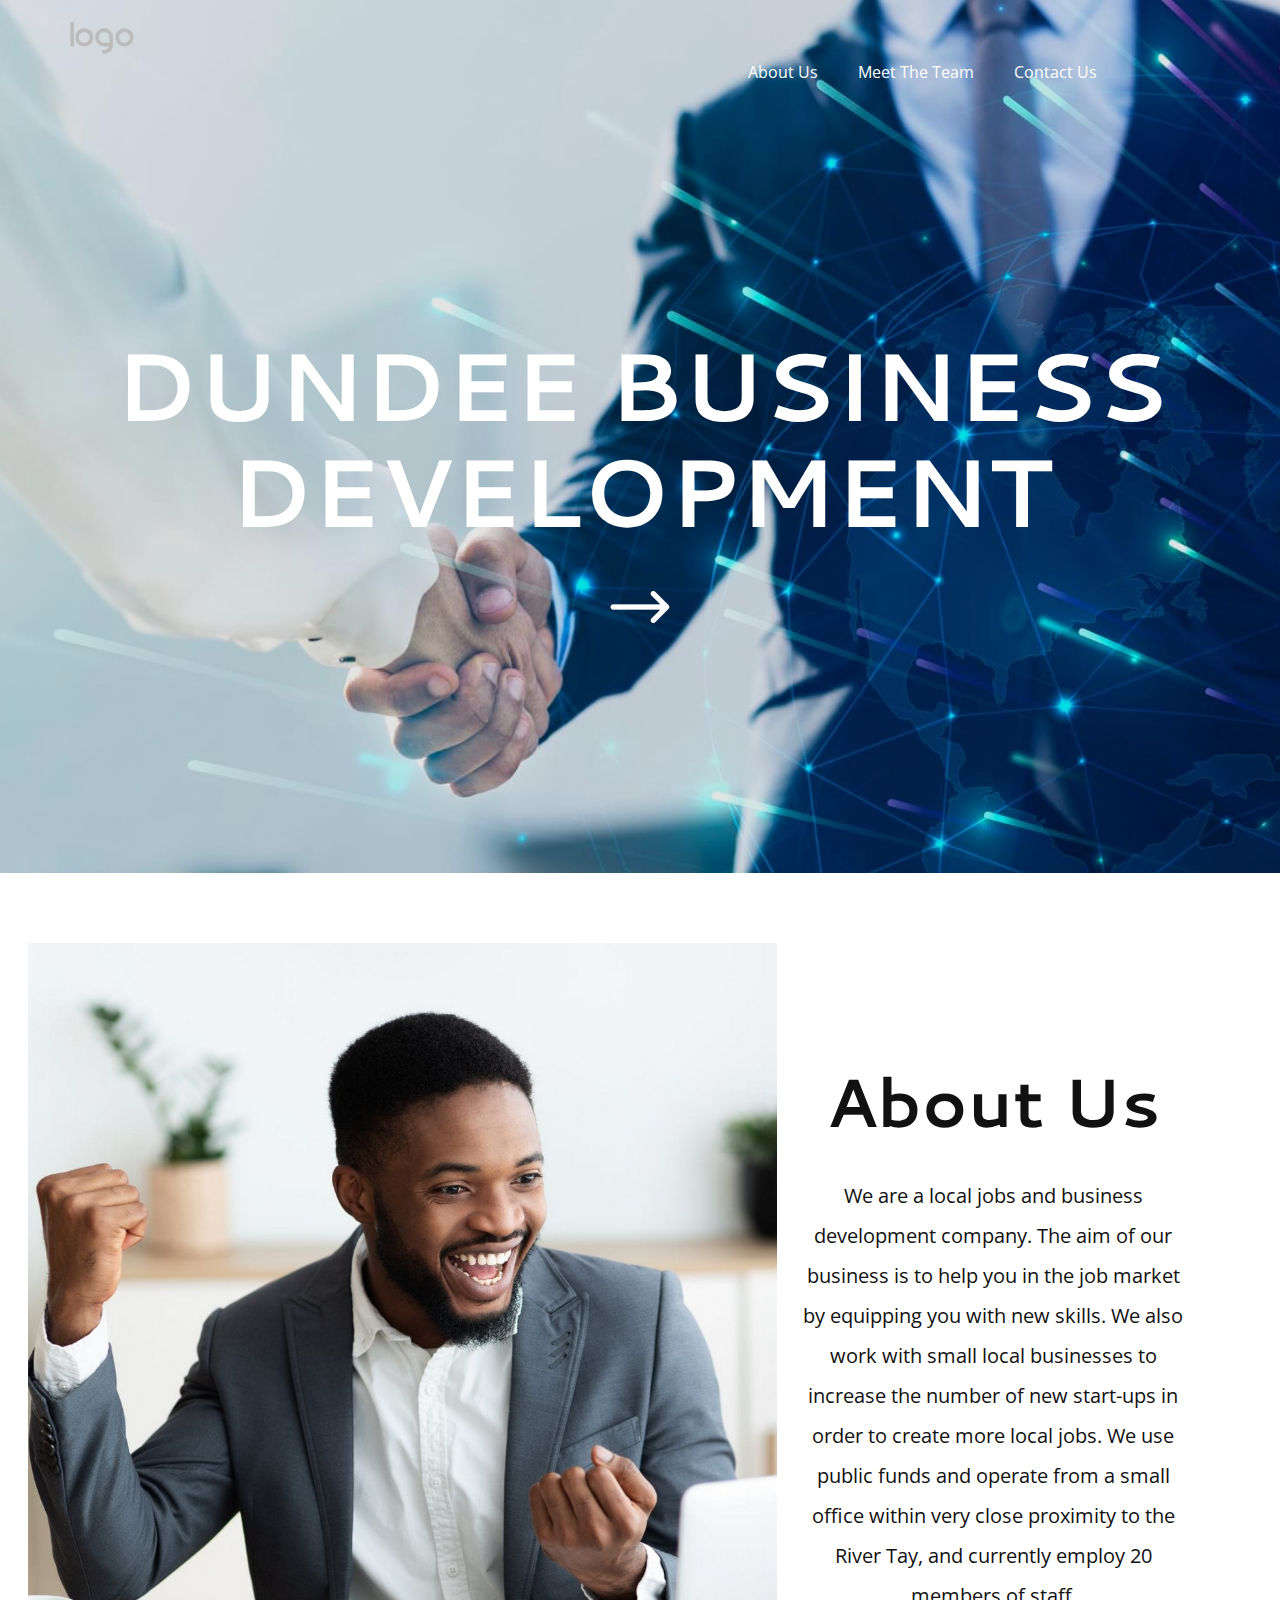
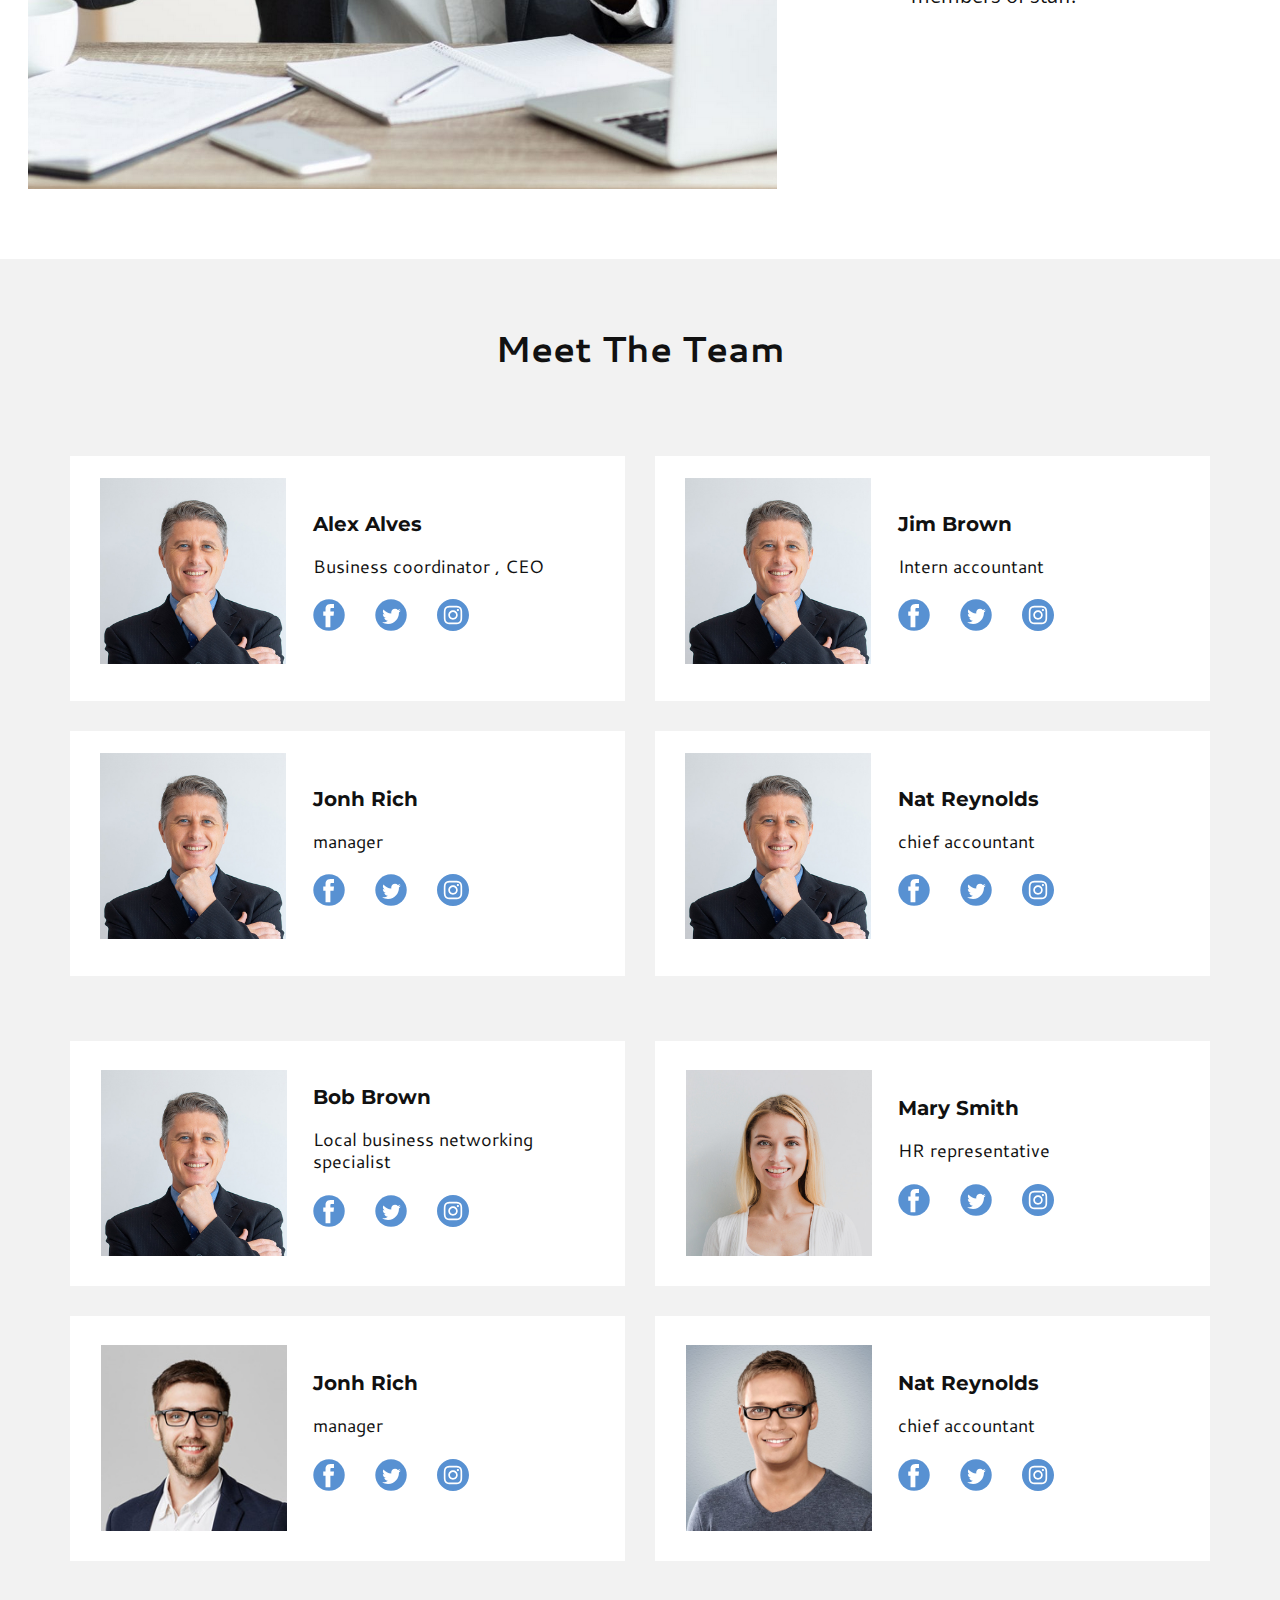
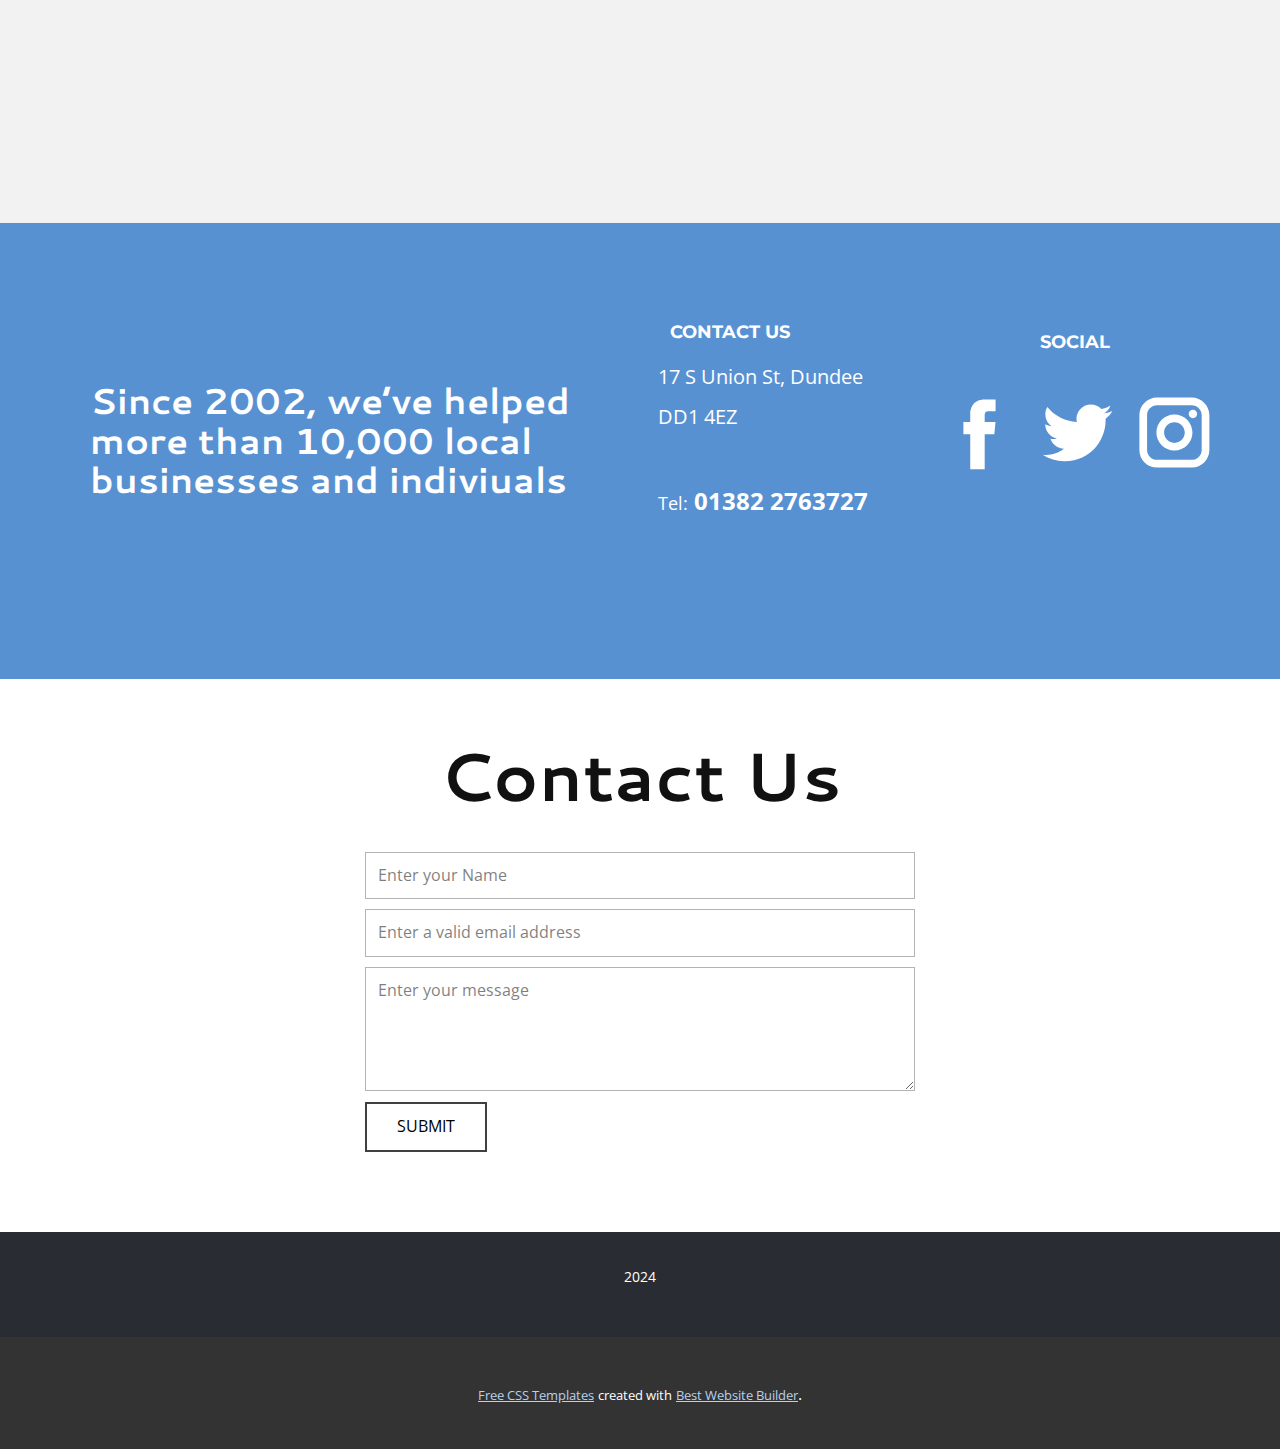
<file: Page-2.html>
<!DOCTYPE html>
<html style="font-size: 16px;" lang="en"><head>
    <meta name="viewport" content="width=device-width, initial-scale=1.0">
    <meta charset="utf-8">
    <meta name="keywords" content="​we construct, ​your success, ​Achieving our goals, ​We&amp;apos;ve helped businesses increase their revenue on average by 90% in their first year with us!, Projects, Meet The Team, ​Small Pricing Plan For Your Creative Business, ​Since 2002, we’ve helped raise more than">
    <meta name="description" content="">
    <title>Page 2</title>
    <link rel="stylesheet" href="nicepage.css" media="screen">
<link rel="stylesheet" href="Page-2.css" media="screen">
    <script class="u-script" type="text/javascript" src="jquery.js" defer=""></script>
    <script class="u-script" type="text/javascript" src="nicepage.js" defer=""></script>
    <meta name="generator" content="Nicepage 6.5.3, nicepage.com">
    <meta name="referrer" content="origin">
    <link id="u-theme-google-font" rel="stylesheet" href="https://fonts.googleapis.com/css?family=Open+Sans:300,300i,400,400i,500,500i,600,600i,700,700i,800,800i|Cantarell:400,400i,700,700i">
    <link id="u-page-google-font" rel="stylesheet" href="https://fonts.googleapis.com/css?family=Montserrat:100,100i,200,200i,300,300i,400,400i,500,500i,600,600i,700,700i,800,800i,900,900i|Montserrat:100,100i,200,200i,300,300i,400,400i,500,500i,600,600i,700,700i,800,800i,900,900i">
    
    
    
    
    
    
    
    
    <script type="application/ld+json">{
		"@context": "http://schema.org",
		"@type": "Organization",
		"name": "",
		"logo": "images/default-logo.png"
}</script>
    <meta name="theme-color" content="#5891d2">
    <meta property="og:title" content="Page 2">
    <meta property="og:type" content="website">
  <meta data-intl-tel-input-cdn-path="intlTelInput/"></head>
  <body data-path-to-root="./" data-include-products="false" class="u-body u-overlap u-overlap-contrast u-overlap-transparent u-xl-mode" data-lang="en"><header class="u-clearfix u-header u-palette-5-dark-3 u-header" id="sec-0657"><div class="u-clearfix u-sheet u-sheet-1">
        <a href="https://nicepage.com" class="u-image u-logo u-image-1">
          <img src="images/default-logo.png" class="u-logo-image u-logo-image-1">
        </a>
        <nav class="u-menu u-menu-one-level u-offcanvas u-menu-1">
          <div class="menu-collapse">
            <a class="u-button-style u-custom-active-color u-custom-color u-custom-effect-duration u-custom-hover-color u-nav-link" href="#">
              <svg class="u-svg-link" viewBox="0 0 24 24"><use xmlns:xlink="http://www.w3.org/1999/xlink" xlink:href="#svg-1c0c"></use></svg>
              <svg class="u-svg-content" version="1.1" id="svg-1c0c" viewBox="0 0 16 16" x="0px" y="0px" xmlns:xlink="http://www.w3.org/1999/xlink" xmlns="http://www.w3.org/2000/svg"><g><rect y="1" width="16" height="2"></rect><rect y="7" width="16" height="2"></rect><rect y="13" width="16" height="2"></rect>
</g></svg>
            </a>
          </div>
          <div class="u-custom-menu u-nav-container">
            <ul class="u-nav u-unstyled"><li class="u-nav-item"><a class="u-active-palette-1-base u-button-style u-hover-palette-4-base u-nav-link" href="Page-2.html#carousel_c904" style="transition-duration: 0.7s;">About Us</a>
</li><li class="u-nav-item"><a class="u-active-palette-1-base u-button-style u-hover-palette-4-base u-nav-link" href="Page-2.html#carousel_7df5" style="transition-duration: 0.7s;">Meet The Team</a>
</li><li class="u-nav-item"><a class="u-active-palette-1-base u-button-style u-hover-palette-4-base u-nav-link" href="Page-2.html#sec-3de5" style="transition-duration: 0.7s;">Contact Us</a>
</li></ul>
          </div>
          <div class="u-custom-menu u-nav-container-collapse">
            <div class="u-black u-container-style u-inner-container-layout u-opacity u-opacity-95 u-sidenav">
              <div class="u-inner-container-layout u-sidenav-overflow">
                <div class="u-menu-close"></div>
                <ul class="u-align-center u-nav u-popupmenu-items u-unstyled u-nav-2"><li class="u-nav-item"><a class="u-button-style u-nav-link" href="Page-2.html#carousel_c904">About Us</a>
</li><li class="u-nav-item"><a class="u-button-style u-nav-link" href="Page-2.html#carousel_7df5">Meet The Team</a>
</li><li class="u-nav-item"><a class="u-button-style u-nav-link" href="Page-2.html#sec-3de5">Contact Us</a>
</li></ul>
              </div>
            </div>
            <div class="u-black u-menu-overlay u-opacity u-opacity-70"></div>
          </div>
        </nav>
      </div></header>
    <section class="u-align-center u-clearfix u-image u-shading u-section-1" id="carousel_5748" data-image-width="1500" data-image-height="1000">
      <div class="u-clearfix u-sheet u-valign-middle-lg u-valign-middle-sm u-valign-middle-xs u-sheet-1">
        <h1 class="u-text u-text-default u-text-1">Dundee Business Development </h1><span class="u-file-icon u-icon u-text-white u-icon-1"><img src="images/2989981-d3b486a8.png" alt=""></span>
      </div>
    </section>
    <section class="u-clearfix u-section-2" id="carousel_c904">
      <div class="u-clearfix u-sheet u-sheet-1">
        <div class="custom-expanded data-layout-selected u-clearfix u-layout-wrap u-layout-wrap-1">
          <div class="u-layout">
            <div class="u-layout-row">
              <div class="u-align-left u-container-style u-image u-layout-cell u-size-38 u-image-1" data-image-width="2024" data-image-height="1310">
                <div class="u-container-layout u-container-layout-1"></div>
              </div>
              <div class="u-align-center u-container-style u-layout-cell u-size-22 u-layout-cell-2">
                <div class="u-container-layout u-container-layout-2">
                  <h2 class="u-text u-text-default u-text-1">About Us </h2>
                  <p class="u-text u-text-default u-text-2">We are a local jobs and business development company. The aim of our business is to help you in the job market by equipping you with new
skills. We also work with small local businesses to
increase the number of new start-ups in order to create more local jobs. We use public funds and operate from a
small office within very close proximity to the River Tay, and currently
employ 20 members of staff. </p>
                </div>
              </div>
            </div>
          </div>
        </div>
      </div>
    </section>
    <section class="u-align-center u-clearfix u-grey-5 u-section-3" id="carousel_7df5">
      <div class="u-clearfix u-sheet u-sheet-1">
        <h2 class="u-text u-text-default u-text-1">Meet The Team</h2>
        <div class="u-expanded-width u-list u-list-1">
          <div class="u-repeater u-repeater-1">
            <div class="u-align-left u-container-align-center-lg u-container-align-center-md u-container-align-center-sm u-container-align-center-xs u-container-style u-list-item u-repeater-item u-shape-rectangle u-white u-list-item-1">
              <div class="u-container-layout u-similar-container u-container-layout-1">
                <div class="custom-expanded u-container-style u-group u-group-1">
                  <div class="u-container-layout">
                    <h5 class="u-align-center-lg u-align-center-md u-align-center-sm u-align-center-xs u-align-left-xl u-text u-text-2">Alex Alves </h5>
                    <h6 class="u-align-center-lg u-align-center-md u-align-center-sm u-align-center-xs u-align-left-xl u-text u-text-3">Business coordinator , CEO</h6>
                    <div class="u-social-icons u-spacing-30 u-social-icons-1">
                      <a class="u-social-url" title="facebook" target="_blank" href="https://facebook.com/name"><span class="u-icon u-icon-circle u-social-facebook u-social-icon u-text-palette-1-base"><svg class="u-svg-link" preserveAspectRatio="xMidYMin slice" viewBox="0 0 112 112" style=""><use xmlns:xlink="http://www.w3.org/1999/xlink" xlink:href="#svg-b979"></use></svg><svg class="u-svg-content" viewBox="0 0 112 112" x="0" y="0" id="svg-b979"><circle fill="currentColor" cx="56.1" cy="56.1" r="55"></circle><path fill="#FFFFFF" d="M73.5,31.6h-9.1c-1.4,0-3.6,0.8-3.6,3.9v8.5h12.6L72,58.3H60.8v40.8H43.9V58.3h-8V43.9h8v-9.2
c0-6.7,3.1-17,17-17h12.5v13.9H73.5z"></path></svg></span>
                      </a>
                      <a class="u-social-url" title="twitter" target="_blank" href="https://twitter.com/name"><span class="u-icon u-icon-circle u-social-icon u-social-twitter u-text-palette-1-base"><svg class="u-svg-link" preserveAspectRatio="xMidYMin slice" viewBox="0 0 112 112" style=""><use xmlns:xlink="http://www.w3.org/1999/xlink" xlink:href="#svg-030e"></use></svg><svg class="u-svg-content" viewBox="0 0 112 112" x="0" y="0" id="svg-030e"><circle fill="currentColor" class="st0" cx="56.1" cy="56.1" r="55"></circle><path fill="#FFFFFF" d="M83.8,47.3c0,0.6,0,1.2,0,1.7c0,17.7-13.5,38.2-38.2,38.2C38,87.2,31,85,25,81.2c1,0.1,2.1,0.2,3.2,0.2
c6.3,0,12.1-2.1,16.7-5.7c-5.9-0.1-10.8-4-12.5-9.3c0.8,0.2,1.7,0.2,2.5,0.2c1.2,0,2.4-0.2,3.5-0.5c-6.1-1.2-10.8-6.7-10.8-13.1
c0-0.1,0-0.1,0-0.2c1.8,1,3.9,1.6,6.1,1.7c-3.6-2.4-6-6.5-6-11.2c0-2.5,0.7-4.8,1.8-6.7c6.6,8.1,16.5,13.5,27.6,14
c-0.2-1-0.3-2-0.3-3.1c0-7.4,6-13.4,13.4-13.4c3.9,0,7.3,1.6,9.8,4.2c3.1-0.6,5.9-1.7,8.5-3.3c-1,3.1-3.1,5.8-5.9,7.4
c2.7-0.3,5.3-1,7.7-2.1C88.7,43,86.4,45.4,83.8,47.3z"></path></svg></span>
                      </a>
                      <a class="u-social-url" title="instagram" target="_blank" href="https://instagram.com/name"><span class="u-icon u-icon-circle u-social-icon u-social-instagram u-text-palette-1-base u-icon-3"><svg class="u-svg-link" preserveAspectRatio="xMidYMin slice" viewBox="0 0 512 512" style=""><use xmlns:xlink="http://www.w3.org/1999/xlink" xlink:href="#svg-559e"></use></svg><svg class="u-svg-content" viewBox="0 0 512 512" id="svg-559e"><path d="m305 256c0 27.0625-21.9375 49-49 49s-49-21.9375-49-49 21.9375-49 49-49 49 21.9375 49 49zm0 0"></path><path d="m370.59375 169.304688c-2.355469-6.382813-6.113281-12.160157-10.996094-16.902344-4.742187-4.882813-10.515625-8.640625-16.902344-10.996094-5.179687-2.011719-12.960937-4.40625-27.292968-5.058594-15.503906-.707031-20.152344-.859375-59.402344-.859375-39.253906 0-43.902344.148438-59.402344.855469-14.332031.65625-22.117187 3.050781-27.292968 5.0625-6.386719 2.355469-12.164063 6.113281-16.902344 10.996094-4.882813 4.742187-8.640625 10.515625-11 16.902344-2.011719 5.179687-4.40625 12.964843-5.058594 27.296874-.707031 15.5-.859375 20.148438-.859375 59.402344 0 39.25.152344 43.898438.859375 59.402344.652344 14.332031 3.046875 22.113281 5.058594 27.292969 2.359375 6.386719 6.113281 12.160156 10.996094 16.902343 4.742187 4.882813 10.515624 8.640626 16.902343 10.996094 5.179688 2.015625 12.964844 4.410156 27.296875 5.0625 15.5.707032 20.144532.855469 59.398438.855469 39.257812 0 43.90625-.148437 59.402344-.855469 14.332031-.652344 22.117187-3.046875 27.296874-5.0625 12.820313-4.945312 22.953126-15.078125 27.898438-27.898437 2.011719-5.179688 4.40625-12.960938 5.0625-27.292969.707031-15.503906.855469-20.152344.855469-59.402344 0-39.253906-.148438-43.902344-.855469-59.402344-.652344-14.332031-3.046875-22.117187-5.0625-27.296874zm-114.59375 162.179687c-41.691406 0-75.488281-33.792969-75.488281-75.484375s33.796875-75.484375 75.488281-75.484375c41.6875 0 75.484375 33.792969 75.484375 75.484375s-33.796875 75.484375-75.484375 75.484375zm78.46875-136.3125c-9.742188 0-17.640625-7.898437-17.640625-17.640625s7.898437-17.640625 17.640625-17.640625 17.640625 7.898437 17.640625 17.640625c-.003906 9.742188-7.898437 17.640625-17.640625 17.640625zm0 0"></path><path d="m256 0c-141.363281 0-256 114.636719-256 256s114.636719 256 256 256 256-114.636719 256-256-114.636719-256-256-256zm146.113281 316.605469c-.710937 15.648437-3.199219 26.332031-6.832031 35.683593-7.636719 19.746094-23.246094 35.355469-42.992188 42.992188-9.347656 3.632812-20.035156 6.117188-35.679687 6.832031-15.675781.714844-20.683594.886719-60.605469.886719-39.925781 0-44.929687-.171875-60.609375-.886719-15.644531-.714843-26.332031-3.199219-35.679687-6.832031-9.8125-3.691406-18.695313-9.476562-26.039063-16.957031-7.476562-7.339844-13.261719-16.226563-16.953125-26.035157-3.632812-9.347656-6.121094-20.035156-6.832031-35.679687-.722656-15.679687-.890625-20.6875-.890625-60.609375s.167969-44.929688.886719-60.605469c.710937-15.648437 3.195312-26.332031 6.828125-35.683593 3.691406-9.808594 9.480468-18.695313 16.960937-26.035157 7.339844-7.480469 16.226563-13.265625 26.035157-16.957031 9.351562-3.632812 20.035156-6.117188 35.683593-6.832031 15.675781-.714844 20.683594-.886719 60.605469-.886719s44.929688.171875 60.605469.890625c15.648437.710937 26.332031 3.195313 35.683593 6.824219 9.808594 3.691406 18.695313 9.480468 26.039063 16.960937 7.476563 7.34375 13.265625 16.226563 16.953125 26.035157 3.636719 9.351562 6.121094 20.035156 6.835938 35.683593.714843 15.675781.882812 20.683594.882812 60.605469s-.167969 44.929688-.886719 60.605469zm0 0"></path></svg></span>
                      </a>
                    </div>
                  </div>
                </div>
                <img alt="" class="u-image u-image-default u-image-1" data-image-width="598" data-image-height="598" src="images/b5f9e7f9-f0cf-42fb-96c9-3156bc7d64a2.jpg">
              </div>
            </div>
            <div class="u-align-left u-container-align-center-lg u-container-align-center-md u-container-align-center-sm u-container-align-center-xs u-container-style u-list-item u-repeater-item u-shape-rectangle u-white">
              <div class="u-container-layout u-similar-container u-container-layout-3">
                <div class="custom-expanded u-container-align-center-lg u-container-align-center-md u-container-align-center-sm u-container-align-center-xs u-container-style u-group u-group-2">
                  <div class="u-container-layout">
                    <h5 class="u-align-center-lg u-align-center-md u-align-center-sm u-align-center-xs u-align-left-xl u-text u-text-default u-text-4">Jim Brown </h5>
                    <h6 class="u-align-center-lg u-align-center-md u-align-center-sm u-align-center-xs u-align-left-xl u-text u-text-default u-text-5">Intern accountant </h6>
                    <div class="u-social-icons u-spacing-30 u-social-icons-2">
                      <a class="u-social-url" title="facebook" target="_blank" href="https://facebook.com/name"><span class="u-icon u-icon-circle u-social-facebook u-social-icon u-text-palette-1-base"><svg class="u-svg-link" preserveAspectRatio="xMidYMin slice" viewBox="0 0 112 112" style=""><use xmlns:xlink="http://www.w3.org/1999/xlink" xlink:href="#svg-0afe"></use></svg><svg class="u-svg-content" viewBox="0 0 112 112" x="0" y="0" id="svg-0afe"><circle fill="currentColor" cx="56.1" cy="56.1" r="55"></circle><path fill="#FFFFFF" d="M73.5,31.6h-9.1c-1.4,0-3.6,0.8-3.6,3.9v8.5h12.6L72,58.3H60.8v40.8H43.9V58.3h-8V43.9h8v-9.2
c0-6.7,3.1-17,17-17h12.5v13.9H73.5z"></path></svg></span>
                      </a>
                      <a class="u-social-url" title="twitter" target="_blank" href="https://twitter.com/name"><span class="u-icon u-icon-circle u-social-icon u-social-twitter u-text-palette-1-base"><svg class="u-svg-link" preserveAspectRatio="xMidYMin slice" viewBox="0 0 112 112" style=""><use xmlns:xlink="http://www.w3.org/1999/xlink" xlink:href="#svg-6c19"></use></svg><svg class="u-svg-content" viewBox="0 0 112 112" x="0" y="0" id="svg-6c19"><circle fill="currentColor" class="st0" cx="56.1" cy="56.1" r="55"></circle><path fill="#FFFFFF" d="M83.8,47.3c0,0.6,0,1.2,0,1.7c0,17.7-13.5,38.2-38.2,38.2C38,87.2,31,85,25,81.2c1,0.1,2.1,0.2,3.2,0.2
c6.3,0,12.1-2.1,16.7-5.7c-5.9-0.1-10.8-4-12.5-9.3c0.8,0.2,1.7,0.2,2.5,0.2c1.2,0,2.4-0.2,3.5-0.5c-6.1-1.2-10.8-6.7-10.8-13.1
c0-0.1,0-0.1,0-0.2c1.8,1,3.9,1.6,6.1,1.7c-3.6-2.4-6-6.5-6-11.2c0-2.5,0.7-4.8,1.8-6.7c6.6,8.1,16.5,13.5,27.6,14
c-0.2-1-0.3-2-0.3-3.1c0-7.4,6-13.4,13.4-13.4c3.9,0,7.3,1.6,9.8,4.2c3.1-0.6,5.9-1.7,8.5-3.3c-1,3.1-3.1,5.8-5.9,7.4
c2.7-0.3,5.3-1,7.7-2.1C88.7,43,86.4,45.4,83.8,47.3z"></path></svg></span>
                      </a>
                      <a class="u-social-url" title="instagram" target="_blank" href="https://instagram.com/name"><span class="u-icon u-icon-circle u-social-icon u-social-instagram u-text-palette-1-base u-icon-6"><svg class="u-svg-link" preserveAspectRatio="xMidYMin slice" viewBox="0 0 512 512" style=""><use xmlns:xlink="http://www.w3.org/1999/xlink" xlink:href="#svg-5892"></use></svg><svg class="u-svg-content" viewBox="0 0 512 512" id="svg-5892"><path d="m305 256c0 27.0625-21.9375 49-49 49s-49-21.9375-49-49 21.9375-49 49-49 49 21.9375 49 49zm0 0"></path><path d="m370.59375 169.304688c-2.355469-6.382813-6.113281-12.160157-10.996094-16.902344-4.742187-4.882813-10.515625-8.640625-16.902344-10.996094-5.179687-2.011719-12.960937-4.40625-27.292968-5.058594-15.503906-.707031-20.152344-.859375-59.402344-.859375-39.253906 0-43.902344.148438-59.402344.855469-14.332031.65625-22.117187 3.050781-27.292968 5.0625-6.386719 2.355469-12.164063 6.113281-16.902344 10.996094-4.882813 4.742187-8.640625 10.515625-11 16.902344-2.011719 5.179687-4.40625 12.964843-5.058594 27.296874-.707031 15.5-.859375 20.148438-.859375 59.402344 0 39.25.152344 43.898438.859375 59.402344.652344 14.332031 3.046875 22.113281 5.058594 27.292969 2.359375 6.386719 6.113281 12.160156 10.996094 16.902343 4.742187 4.882813 10.515624 8.640626 16.902343 10.996094 5.179688 2.015625 12.964844 4.410156 27.296875 5.0625 15.5.707032 20.144532.855469 59.398438.855469 39.257812 0 43.90625-.148437 59.402344-.855469 14.332031-.652344 22.117187-3.046875 27.296874-5.0625 12.820313-4.945312 22.953126-15.078125 27.898438-27.898437 2.011719-5.179688 4.40625-12.960938 5.0625-27.292969.707031-15.503906.855469-20.152344.855469-59.402344 0-39.253906-.148438-43.902344-.855469-59.402344-.652344-14.332031-3.046875-22.117187-5.0625-27.296874zm-114.59375 162.179687c-41.691406 0-75.488281-33.792969-75.488281-75.484375s33.796875-75.484375 75.488281-75.484375c41.6875 0 75.484375 33.792969 75.484375 75.484375s-33.796875 75.484375-75.484375 75.484375zm78.46875-136.3125c-9.742188 0-17.640625-7.898437-17.640625-17.640625s7.898437-17.640625 17.640625-17.640625 17.640625 7.898437 17.640625 17.640625c-.003906 9.742188-7.898437 17.640625-17.640625 17.640625zm0 0"></path><path d="m256 0c-141.363281 0-256 114.636719-256 256s114.636719 256 256 256 256-114.636719 256-256-114.636719-256-256-256zm146.113281 316.605469c-.710937 15.648437-3.199219 26.332031-6.832031 35.683593-7.636719 19.746094-23.246094 35.355469-42.992188 42.992188-9.347656 3.632812-20.035156 6.117188-35.679687 6.832031-15.675781.714844-20.683594.886719-60.605469.886719-39.925781 0-44.929687-.171875-60.609375-.886719-15.644531-.714843-26.332031-3.199219-35.679687-6.832031-9.8125-3.691406-18.695313-9.476562-26.039063-16.957031-7.476562-7.339844-13.261719-16.226563-16.953125-26.035157-3.632812-9.347656-6.121094-20.035156-6.832031-35.679687-.722656-15.679687-.890625-20.6875-.890625-60.609375s.167969-44.929688.886719-60.605469c.710937-15.648437 3.195312-26.332031 6.828125-35.683593 3.691406-9.808594 9.480468-18.695313 16.960937-26.035157 7.339844-7.480469 16.226563-13.265625 26.035157-16.957031 9.351562-3.632812 20.035156-6.117188 35.683593-6.832031 15.675781-.714844 20.683594-.886719 60.605469-.886719s44.929688.171875 60.605469.890625c15.648437.710937 26.332031 3.195313 35.683593 6.824219 9.808594 3.691406 18.695313 9.480468 26.039063 16.960937 7.476563 7.34375 13.265625 16.226563 16.953125 26.035157 3.636719 9.351562 6.121094 20.035156 6.835938 35.683593.714843 15.675781.882812 20.683594.882812 60.605469s-.167969 44.929688-.886719 60.605469zm0 0"></path></svg></span>
                      </a>
                    </div>
                  </div>
                </div>
                <img alt="" class="u-image u-image-default u-image-2" data-image-width="598" data-image-height="598" src="images/b5f9e7f9-f0cf-42fb-96c9-3156bc7d64a2.jpg">
              </div>
            </div>
            <div class="u-align-left u-container-align-center-lg u-container-align-center-md u-container-align-center-sm u-container-align-center-xs u-container-style u-list-item u-repeater-item u-shape-rectangle u-white">
              <div class="u-container-layout u-similar-container u-container-layout-5">
                <div class="custom-expanded u-container-style u-group u-group-3">
                  <div class="u-container-layout">
                    <h5 class="u-align-center-lg u-align-center-md u-align-center-sm u-align-center-xs u-align-left-xl u-text u-text-default u-text-6">Jonh Rich</h5>
                    <h6 class="u-align-center-lg u-align-center-md u-align-center-sm u-align-center-xs u-align-left-xl u-text u-text-default u-text-7">manager</h6>
                    <div class="u-social-icons u-spacing-30 u-social-icons-3">
                      <a class="u-social-url" title="facebook" target="_blank" href="https://facebook.com/name"><span class="u-icon u-icon-circle u-social-facebook u-social-icon u-text-palette-1-base"><svg class="u-svg-link" preserveAspectRatio="xMidYMin slice" viewBox="0 0 112 112" style=""><use xmlns:xlink="http://www.w3.org/1999/xlink" xlink:href="#svg-0afe"></use></svg><svg class="u-svg-content" viewBox="0 0 112 112" x="0" y="0" id="svg-0afe"><circle fill="currentColor" cx="56.1" cy="56.1" r="55"></circle><path fill="#FFFFFF" d="M73.5,31.6h-9.1c-1.4,0-3.6,0.8-3.6,3.9v8.5h12.6L72,58.3H60.8v40.8H43.9V58.3h-8V43.9h8v-9.2
c0-6.7,3.1-17,17-17h12.5v13.9H73.5z"></path></svg></span>
                      </a>
                      <a class="u-social-url" title="twitter" target="_blank" href="https://twitter.com/name"><span class="u-icon u-icon-circle u-social-icon u-social-twitter u-text-palette-1-base"><svg class="u-svg-link" preserveAspectRatio="xMidYMin slice" viewBox="0 0 112 112" style=""><use xmlns:xlink="http://www.w3.org/1999/xlink" xlink:href="#svg-6c19"></use></svg><svg class="u-svg-content" viewBox="0 0 112 112" x="0" y="0" id="svg-6c19"><circle fill="currentColor" class="st0" cx="56.1" cy="56.1" r="55"></circle><path fill="#FFFFFF" d="M83.8,47.3c0,0.6,0,1.2,0,1.7c0,17.7-13.5,38.2-38.2,38.2C38,87.2,31,85,25,81.2c1,0.1,2.1,0.2,3.2,0.2
c6.3,0,12.1-2.1,16.7-5.7c-5.9-0.1-10.8-4-12.5-9.3c0.8,0.2,1.7,0.2,2.5,0.2c1.2,0,2.4-0.2,3.5-0.5c-6.1-1.2-10.8-6.7-10.8-13.1
c0-0.1,0-0.1,0-0.2c1.8,1,3.9,1.6,6.1,1.7c-3.6-2.4-6-6.5-6-11.2c0-2.5,0.7-4.8,1.8-6.7c6.6,8.1,16.5,13.5,27.6,14
c-0.2-1-0.3-2-0.3-3.1c0-7.4,6-13.4,13.4-13.4c3.9,0,7.3,1.6,9.8,4.2c3.1-0.6,5.9-1.7,8.5-3.3c-1,3.1-3.1,5.8-5.9,7.4
c2.7-0.3,5.3-1,7.7-2.1C88.7,43,86.4,45.4,83.8,47.3z"></path></svg></span>
                      </a>
                      <a class="u-social-url" title="instagram" target="_blank" href="https://instagram.com/name"><span class="u-icon u-icon-circle u-social-icon u-social-instagram u-text-palette-1-base u-icon-9"><svg class="u-svg-link" preserveAspectRatio="xMidYMin slice" viewBox="0 0 512 512" style=""><use xmlns:xlink="http://www.w3.org/1999/xlink" xlink:href="#svg-5892"></use></svg><svg class="u-svg-content" viewBox="0 0 512 512" id="svg-5892"><path d="m305 256c0 27.0625-21.9375 49-49 49s-49-21.9375-49-49 21.9375-49 49-49 49 21.9375 49 49zm0 0"></path><path d="m370.59375 169.304688c-2.355469-6.382813-6.113281-12.160157-10.996094-16.902344-4.742187-4.882813-10.515625-8.640625-16.902344-10.996094-5.179687-2.011719-12.960937-4.40625-27.292968-5.058594-15.503906-.707031-20.152344-.859375-59.402344-.859375-39.253906 0-43.902344.148438-59.402344.855469-14.332031.65625-22.117187 3.050781-27.292968 5.0625-6.386719 2.355469-12.164063 6.113281-16.902344 10.996094-4.882813 4.742187-8.640625 10.515625-11 16.902344-2.011719 5.179687-4.40625 12.964843-5.058594 27.296874-.707031 15.5-.859375 20.148438-.859375 59.402344 0 39.25.152344 43.898438.859375 59.402344.652344 14.332031 3.046875 22.113281 5.058594 27.292969 2.359375 6.386719 6.113281 12.160156 10.996094 16.902343 4.742187 4.882813 10.515624 8.640626 16.902343 10.996094 5.179688 2.015625 12.964844 4.410156 27.296875 5.0625 15.5.707032 20.144532.855469 59.398438.855469 39.257812 0 43.90625-.148437 59.402344-.855469 14.332031-.652344 22.117187-3.046875 27.296874-5.0625 12.820313-4.945312 22.953126-15.078125 27.898438-27.898437 2.011719-5.179688 4.40625-12.960938 5.0625-27.292969.707031-15.503906.855469-20.152344.855469-59.402344 0-39.253906-.148438-43.902344-.855469-59.402344-.652344-14.332031-3.046875-22.117187-5.0625-27.296874zm-114.59375 162.179687c-41.691406 0-75.488281-33.792969-75.488281-75.484375s33.796875-75.484375 75.488281-75.484375c41.6875 0 75.484375 33.792969 75.484375 75.484375s-33.796875 75.484375-75.484375 75.484375zm78.46875-136.3125c-9.742188 0-17.640625-7.898437-17.640625-17.640625s7.898437-17.640625 17.640625-17.640625 17.640625 7.898437 17.640625 17.640625c-.003906 9.742188-7.898437 17.640625-17.640625 17.640625zm0 0"></path><path d="m256 0c-141.363281 0-256 114.636719-256 256s114.636719 256 256 256 256-114.636719 256-256-114.636719-256-256-256zm146.113281 316.605469c-.710937 15.648437-3.199219 26.332031-6.832031 35.683593-7.636719 19.746094-23.246094 35.355469-42.992188 42.992188-9.347656 3.632812-20.035156 6.117188-35.679687 6.832031-15.675781.714844-20.683594.886719-60.605469.886719-39.925781 0-44.929687-.171875-60.609375-.886719-15.644531-.714843-26.332031-3.199219-35.679687-6.832031-9.8125-3.691406-18.695313-9.476562-26.039063-16.957031-7.476562-7.339844-13.261719-16.226563-16.953125-26.035157-3.632812-9.347656-6.121094-20.035156-6.832031-35.679687-.722656-15.679687-.890625-20.6875-.890625-60.609375s.167969-44.929688.886719-60.605469c.710937-15.648437 3.195312-26.332031 6.828125-35.683593 3.691406-9.808594 9.480468-18.695313 16.960937-26.035157 7.339844-7.480469 16.226563-13.265625 26.035157-16.957031 9.351562-3.632812 20.035156-6.117188 35.683593-6.832031 15.675781-.714844 20.683594-.886719 60.605469-.886719s44.929688.171875 60.605469.890625c15.648437.710937 26.332031 3.195313 35.683593 6.824219 9.808594 3.691406 18.695313 9.480468 26.039063 16.960937 7.476563 7.34375 13.265625 16.226563 16.953125 26.035157 3.636719 9.351562 6.121094 20.035156 6.835938 35.683593.714843 15.675781.882812 20.683594.882812 60.605469s-.167969 44.929688-.886719 60.605469zm0 0"></path></svg></span>
                      </a>
                    </div>
                  </div>
                </div>
                <img alt="" class="u-image u-image-default u-image-3" data-image-width="598" data-image-height="598" src="images/b5f9e7f9-f0cf-42fb-96c9-3156bc7d64a2.jpg">
              </div>
            </div>
            <div class="u-align-left u-container-align-center-lg u-container-align-center-md u-container-align-center-sm u-container-align-center-xs u-container-style u-list-item u-repeater-item u-shape-rectangle u-white">
              <div class="u-container-layout u-similar-container u-container-layout-7">
                <div class="custom-expanded u-container-style u-group u-group-4">
                  <div class="u-container-layout">
                    <h5 class="u-align-center-lg u-align-center-md u-align-center-sm u-align-center-xs u-align-left-xl u-text u-text-default u-text-8"> Nat Reynolds</h5>
                    <h6 class="u-align-center-lg u-align-center-md u-align-center-sm u-align-center-xs u-align-left-xl u-text u-text-default u-text-9"> chief accountant</h6>
                    <div class="u-social-icons u-spacing-30 u-social-icons-4">
                      <a class="u-social-url" title="facebook" target="_blank" href="https://facebook.com/name"><span class="u-icon u-icon-circle u-social-facebook u-social-icon u-text-palette-1-base"><svg class="u-svg-link" preserveAspectRatio="xMidYMin slice" viewBox="0 0 112 112" style=""><use xmlns:xlink="http://www.w3.org/1999/xlink" xlink:href="#svg-0afe"></use></svg><svg class="u-svg-content" viewBox="0 0 112 112" x="0" y="0" id="svg-0afe"><circle fill="currentColor" cx="56.1" cy="56.1" r="55"></circle><path fill="#FFFFFF" d="M73.5,31.6h-9.1c-1.4,0-3.6,0.8-3.6,3.9v8.5h12.6L72,58.3H60.8v40.8H43.9V58.3h-8V43.9h8v-9.2
c0-6.7,3.1-17,17-17h12.5v13.9H73.5z"></path></svg></span>
                      </a>
                      <a class="u-social-url" title="twitter" target="_blank" href="https://twitter.com/name"><span class="u-icon u-icon-circle u-social-icon u-social-twitter u-text-palette-1-base"><svg class="u-svg-link" preserveAspectRatio="xMidYMin slice" viewBox="0 0 112 112" style=""><use xmlns:xlink="http://www.w3.org/1999/xlink" xlink:href="#svg-6c19"></use></svg><svg class="u-svg-content" viewBox="0 0 112 112" x="0" y="0" id="svg-6c19"><circle fill="currentColor" class="st0" cx="56.1" cy="56.1" r="55"></circle><path fill="#FFFFFF" d="M83.8,47.3c0,0.6,0,1.2,0,1.7c0,17.7-13.5,38.2-38.2,38.2C38,87.2,31,85,25,81.2c1,0.1,2.1,0.2,3.2,0.2
c6.3,0,12.1-2.1,16.7-5.7c-5.9-0.1-10.8-4-12.5-9.3c0.8,0.2,1.7,0.2,2.5,0.2c1.2,0,2.4-0.2,3.5-0.5c-6.1-1.2-10.8-6.7-10.8-13.1
c0-0.1,0-0.1,0-0.2c1.8,1,3.9,1.6,6.1,1.7c-3.6-2.4-6-6.5-6-11.2c0-2.5,0.7-4.8,1.8-6.7c6.6,8.1,16.5,13.5,27.6,14
c-0.2-1-0.3-2-0.3-3.1c0-7.4,6-13.4,13.4-13.4c3.9,0,7.3,1.6,9.8,4.2c3.1-0.6,5.9-1.7,8.5-3.3c-1,3.1-3.1,5.8-5.9,7.4
c2.7-0.3,5.3-1,7.7-2.1C88.7,43,86.4,45.4,83.8,47.3z"></path></svg></span>
                      </a>
                      <a class="u-social-url" title="instagram" target="_blank" href="https://instagram.com/name"><span class="u-icon u-icon-circle u-social-icon u-social-instagram u-text-palette-1-base u-icon-12"><svg class="u-svg-link" preserveAspectRatio="xMidYMin slice" viewBox="0 0 512 512" style=""><use xmlns:xlink="http://www.w3.org/1999/xlink" xlink:href="#svg-5892"></use></svg><svg class="u-svg-content" viewBox="0 0 512 512" id="svg-5892"><path d="m305 256c0 27.0625-21.9375 49-49 49s-49-21.9375-49-49 21.9375-49 49-49 49 21.9375 49 49zm0 0"></path><path d="m370.59375 169.304688c-2.355469-6.382813-6.113281-12.160157-10.996094-16.902344-4.742187-4.882813-10.515625-8.640625-16.902344-10.996094-5.179687-2.011719-12.960937-4.40625-27.292968-5.058594-15.503906-.707031-20.152344-.859375-59.402344-.859375-39.253906 0-43.902344.148438-59.402344.855469-14.332031.65625-22.117187 3.050781-27.292968 5.0625-6.386719 2.355469-12.164063 6.113281-16.902344 10.996094-4.882813 4.742187-8.640625 10.515625-11 16.902344-2.011719 5.179687-4.40625 12.964843-5.058594 27.296874-.707031 15.5-.859375 20.148438-.859375 59.402344 0 39.25.152344 43.898438.859375 59.402344.652344 14.332031 3.046875 22.113281 5.058594 27.292969 2.359375 6.386719 6.113281 12.160156 10.996094 16.902343 4.742187 4.882813 10.515624 8.640626 16.902343 10.996094 5.179688 2.015625 12.964844 4.410156 27.296875 5.0625 15.5.707032 20.144532.855469 59.398438.855469 39.257812 0 43.90625-.148437 59.402344-.855469 14.332031-.652344 22.117187-3.046875 27.296874-5.0625 12.820313-4.945312 22.953126-15.078125 27.898438-27.898437 2.011719-5.179688 4.40625-12.960938 5.0625-27.292969.707031-15.503906.855469-20.152344.855469-59.402344 0-39.253906-.148438-43.902344-.855469-59.402344-.652344-14.332031-3.046875-22.117187-5.0625-27.296874zm-114.59375 162.179687c-41.691406 0-75.488281-33.792969-75.488281-75.484375s33.796875-75.484375 75.488281-75.484375c41.6875 0 75.484375 33.792969 75.484375 75.484375s-33.796875 75.484375-75.484375 75.484375zm78.46875-136.3125c-9.742188 0-17.640625-7.898437-17.640625-17.640625s7.898437-17.640625 17.640625-17.640625 17.640625 7.898437 17.640625 17.640625c-.003906 9.742188-7.898437 17.640625-17.640625 17.640625zm0 0"></path><path d="m256 0c-141.363281 0-256 114.636719-256 256s114.636719 256 256 256 256-114.636719 256-256-114.636719-256-256-256zm146.113281 316.605469c-.710937 15.648437-3.199219 26.332031-6.832031 35.683593-7.636719 19.746094-23.246094 35.355469-42.992188 42.992188-9.347656 3.632812-20.035156 6.117188-35.679687 6.832031-15.675781.714844-20.683594.886719-60.605469.886719-39.925781 0-44.929687-.171875-60.609375-.886719-15.644531-.714843-26.332031-3.199219-35.679687-6.832031-9.8125-3.691406-18.695313-9.476562-26.039063-16.957031-7.476562-7.339844-13.261719-16.226563-16.953125-26.035157-3.632812-9.347656-6.121094-20.035156-6.832031-35.679687-.722656-15.679687-.890625-20.6875-.890625-60.609375s.167969-44.929688.886719-60.605469c.710937-15.648437 3.195312-26.332031 6.828125-35.683593 3.691406-9.808594 9.480468-18.695313 16.960937-26.035157 7.339844-7.480469 16.226563-13.265625 26.035157-16.957031 9.351562-3.632812 20.035156-6.117188 35.683593-6.832031 15.675781-.714844 20.683594-.886719 60.605469-.886719s44.929688.171875 60.605469.890625c15.648437.710937 26.332031 3.195313 35.683593 6.824219 9.808594 3.691406 18.695313 9.480468 26.039063 16.960937 7.476563 7.34375 13.265625 16.226563 16.953125 26.035157 3.636719 9.351562 6.121094 20.035156 6.835938 35.683593.714843 15.675781.882812 20.683594.882812 60.605469s-.167969 44.929688-.886719 60.605469zm0 0"></path></svg></span>
                      </a>
                    </div>
                  </div>
                </div>
                <img alt="" class="u-image u-image-default u-image-4" data-image-width="598" data-image-height="598" src="images/b5f9e7f9-f0cf-42fb-96c9-3156bc7d64a2.jpg">
              </div>
            </div>
          </div>
        </div>
      </div>
    </section>
    <section class="u-align-center u-clearfix u-grey-5 u-section-4" id="carousel_80f0">
      <div class="u-clearfix u-sheet u-sheet-1">
        <div class="u-expanded-width u-list u-list-1">
          <div class="u-repeater u-repeater-1">
            <div class="u-align-left u-container-align-center-lg u-container-align-center-md u-container-align-center-sm u-container-align-center-xs u-container-style u-list-item u-repeater-item u-shape-rectangle u-white u-list-item-1">
              <div class="u-container-layout u-similar-container u-valign-top u-container-layout-1">
                <img alt="" class="u-image u-image-default u-image-1" data-image-width="598" data-image-height="598" src="images/b5f9e7f9-f0cf-42fb-96c9-3156bc7d64a2.jpg">
                <div class="custom-expanded u-container-style u-group u-group-1">
                  <div class="u-container-layout u-valign-middle">
                    <h5 class="u-align-center-lg u-align-center-md u-align-center-sm u-align-center-xs u-align-left-xl u-text u-text-1">Bob Brown</h5>
                    <h6 class="u-align-center-lg u-align-center-md u-align-center-sm u-align-center-xs u-align-left-xl u-text u-text-2">Local business ​networking specialist</h6>
                    <div class="u-social-icons u-spacing-30 u-social-icons-1">
                      <a class="u-social-url" title="facebook" target="_blank" href="https://facebook.com/name"><span class="u-icon u-icon-circle u-social-facebook u-social-icon u-text-palette-1-base"><svg class="u-svg-link" preserveAspectRatio="xMidYMin slice" viewBox="0 0 112 112" style=""><use xmlns:xlink="http://www.w3.org/1999/xlink" xlink:href="#svg-b979"></use></svg><svg class="u-svg-content" viewBox="0 0 112 112" x="0" y="0" id="svg-b979"><circle fill="currentColor" cx="56.1" cy="56.1" r="55"></circle><path fill="#FFFFFF" d="M73.5,31.6h-9.1c-1.4,0-3.6,0.8-3.6,3.9v8.5h12.6L72,58.3H60.8v40.8H43.9V58.3h-8V43.9h8v-9.2
c0-6.7,3.1-17,17-17h12.5v13.9H73.5z"></path></svg></span>
                      </a>
                      <a class="u-social-url" title="twitter" target="_blank" href="https://twitter.com/name"><span class="u-icon u-icon-circle u-social-icon u-social-twitter u-text-palette-1-base"><svg class="u-svg-link" preserveAspectRatio="xMidYMin slice" viewBox="0 0 112 112" style=""><use xmlns:xlink="http://www.w3.org/1999/xlink" xlink:href="#svg-030e"></use></svg><svg class="u-svg-content" viewBox="0 0 112 112" x="0" y="0" id="svg-030e"><circle fill="currentColor" class="st0" cx="56.1" cy="56.1" r="55"></circle><path fill="#FFFFFF" d="M83.8,47.3c0,0.6,0,1.2,0,1.7c0,17.7-13.5,38.2-38.2,38.2C38,87.2,31,85,25,81.2c1,0.1,2.1,0.2,3.2,0.2
c6.3,0,12.1-2.1,16.7-5.7c-5.9-0.1-10.8-4-12.5-9.3c0.8,0.2,1.7,0.2,2.5,0.2c1.2,0,2.4-0.2,3.5-0.5c-6.1-1.2-10.8-6.7-10.8-13.1
c0-0.1,0-0.1,0-0.2c1.8,1,3.9,1.6,6.1,1.7c-3.6-2.4-6-6.5-6-11.2c0-2.5,0.7-4.8,1.8-6.7c6.6,8.1,16.5,13.5,27.6,14
c-0.2-1-0.3-2-0.3-3.1c0-7.4,6-13.4,13.4-13.4c3.9,0,7.3,1.6,9.8,4.2c3.1-0.6,5.9-1.7,8.5-3.3c-1,3.1-3.1,5.8-5.9,7.4
c2.7-0.3,5.3-1,7.7-2.1C88.7,43,86.4,45.4,83.8,47.3z"></path></svg></span>
                      </a>
                      <a class="u-social-url" title="instagram" target="_blank" href="https://instagram.com/name"><span class="u-icon u-icon-circle u-social-icon u-social-instagram u-text-palette-1-base u-icon-3"><svg class="u-svg-link" preserveAspectRatio="xMidYMin slice" viewBox="0 0 512 512" style=""><use xmlns:xlink="http://www.w3.org/1999/xlink" xlink:href="#svg-559e"></use></svg><svg class="u-svg-content" viewBox="0 0 512 512" id="svg-559e"><path d="m305 256c0 27.0625-21.9375 49-49 49s-49-21.9375-49-49 21.9375-49 49-49 49 21.9375 49 49zm0 0"></path><path d="m370.59375 169.304688c-2.355469-6.382813-6.113281-12.160157-10.996094-16.902344-4.742187-4.882813-10.515625-8.640625-16.902344-10.996094-5.179687-2.011719-12.960937-4.40625-27.292968-5.058594-15.503906-.707031-20.152344-.859375-59.402344-.859375-39.253906 0-43.902344.148438-59.402344.855469-14.332031.65625-22.117187 3.050781-27.292968 5.0625-6.386719 2.355469-12.164063 6.113281-16.902344 10.996094-4.882813 4.742187-8.640625 10.515625-11 16.902344-2.011719 5.179687-4.40625 12.964843-5.058594 27.296874-.707031 15.5-.859375 20.148438-.859375 59.402344 0 39.25.152344 43.898438.859375 59.402344.652344 14.332031 3.046875 22.113281 5.058594 27.292969 2.359375 6.386719 6.113281 12.160156 10.996094 16.902343 4.742187 4.882813 10.515624 8.640626 16.902343 10.996094 5.179688 2.015625 12.964844 4.410156 27.296875 5.0625 15.5.707032 20.144532.855469 59.398438.855469 39.257812 0 43.90625-.148437 59.402344-.855469 14.332031-.652344 22.117187-3.046875 27.296874-5.0625 12.820313-4.945312 22.953126-15.078125 27.898438-27.898437 2.011719-5.179688 4.40625-12.960938 5.0625-27.292969.707031-15.503906.855469-20.152344.855469-59.402344 0-39.253906-.148438-43.902344-.855469-59.402344-.652344-14.332031-3.046875-22.117187-5.0625-27.296874zm-114.59375 162.179687c-41.691406 0-75.488281-33.792969-75.488281-75.484375s33.796875-75.484375 75.488281-75.484375c41.6875 0 75.484375 33.792969 75.484375 75.484375s-33.796875 75.484375-75.484375 75.484375zm78.46875-136.3125c-9.742188 0-17.640625-7.898437-17.640625-17.640625s7.898437-17.640625 17.640625-17.640625 17.640625 7.898437 17.640625 17.640625c-.003906 9.742188-7.898437 17.640625-17.640625 17.640625zm0 0"></path><path d="m256 0c-141.363281 0-256 114.636719-256 256s114.636719 256 256 256 256-114.636719 256-256-114.636719-256-256-256zm146.113281 316.605469c-.710937 15.648437-3.199219 26.332031-6.832031 35.683593-7.636719 19.746094-23.246094 35.355469-42.992188 42.992188-9.347656 3.632812-20.035156 6.117188-35.679687 6.832031-15.675781.714844-20.683594.886719-60.605469.886719-39.925781 0-44.929687-.171875-60.609375-.886719-15.644531-.714843-26.332031-3.199219-35.679687-6.832031-9.8125-3.691406-18.695313-9.476562-26.039063-16.957031-7.476562-7.339844-13.261719-16.226563-16.953125-26.035157-3.632812-9.347656-6.121094-20.035156-6.832031-35.679687-.722656-15.679687-.890625-20.6875-.890625-60.609375s.167969-44.929688.886719-60.605469c.710937-15.648437 3.195312-26.332031 6.828125-35.683593 3.691406-9.808594 9.480468-18.695313 16.960937-26.035157 7.339844-7.480469 16.226563-13.265625 26.035157-16.957031 9.351562-3.632812 20.035156-6.117188 35.683593-6.832031 15.675781-.714844 20.683594-.886719 60.605469-.886719s44.929688.171875 60.605469.890625c15.648437.710937 26.332031 3.195313 35.683593 6.824219 9.808594 3.691406 18.695313 9.480468 26.039063 16.960937 7.476563 7.34375 13.265625 16.226563 16.953125 26.035157 3.636719 9.351562 6.121094 20.035156 6.835938 35.683593.714843 15.675781.882812 20.683594.882812 60.605469s-.167969 44.929688-.886719 60.605469zm0 0"></path></svg></span>
                      </a>
                    </div>
                  </div>
                </div>
              </div>
            </div>
            <div class="u-align-left u-container-align-center-lg u-container-align-center-md u-container-align-center-sm u-container-align-center-xs u-container-style u-list-item u-repeater-item u-shape-rectangle u-white">
              <div class="u-container-layout u-similar-container u-valign-top u-container-layout-3">
                <img alt="" class="u-image u-image-default u-image-2" data-image-width="598" data-image-height="598" src="images/13064dd8-b859-4a0d-8b5b-0944d529a9c2.jpg">
                <div class="custom-expanded u-container-align-center-lg u-container-align-center-md u-container-align-center-sm u-container-align-center-xs u-container-style u-group u-group-2">
                  <div class="u-container-layout u-valign-middle">
                    <h5 class="u-align-center-lg u-align-center-md u-align-center-sm u-align-center-xs u-align-left-xl u-text u-text-default u-text-3">Mary Smith&nbsp;</h5>
                    <h6 class="u-align-center-lg u-align-center-md u-align-center-sm u-align-center-xs u-align-left-xl u-text u-text-default u-text-4">HR representative </h6>
                    <div class="u-social-icons u-spacing-30 u-social-icons-2">
                      <a class="u-social-url" title="facebook" target="_blank" href="https://facebook.com/name"><span class="u-icon u-icon-circle u-social-facebook u-social-icon u-text-palette-1-base"><svg class="u-svg-link" preserveAspectRatio="xMidYMin slice" viewBox="0 0 112 112" style=""><use xmlns:xlink="http://www.w3.org/1999/xlink" xlink:href="#svg-0afe"></use></svg><svg class="u-svg-content" viewBox="0 0 112 112" x="0" y="0" id="svg-0afe"><circle fill="currentColor" cx="56.1" cy="56.1" r="55"></circle><path fill="#FFFFFF" d="M73.5,31.6h-9.1c-1.4,0-3.6,0.8-3.6,3.9v8.5h12.6L72,58.3H60.8v40.8H43.9V58.3h-8V43.9h8v-9.2
c0-6.7,3.1-17,17-17h12.5v13.9H73.5z"></path></svg></span>
                      </a>
                      <a class="u-social-url" title="twitter" target="_blank" href="https://twitter.com/name"><span class="u-icon u-icon-circle u-social-icon u-social-twitter u-text-palette-1-base"><svg class="u-svg-link" preserveAspectRatio="xMidYMin slice" viewBox="0 0 112 112" style=""><use xmlns:xlink="http://www.w3.org/1999/xlink" xlink:href="#svg-6c19"></use></svg><svg class="u-svg-content" viewBox="0 0 112 112" x="0" y="0" id="svg-6c19"><circle fill="currentColor" class="st0" cx="56.1" cy="56.1" r="55"></circle><path fill="#FFFFFF" d="M83.8,47.3c0,0.6,0,1.2,0,1.7c0,17.7-13.5,38.2-38.2,38.2C38,87.2,31,85,25,81.2c1,0.1,2.1,0.2,3.2,0.2
c6.3,0,12.1-2.1,16.7-5.7c-5.9-0.1-10.8-4-12.5-9.3c0.8,0.2,1.7,0.2,2.5,0.2c1.2,0,2.4-0.2,3.5-0.5c-6.1-1.2-10.8-6.7-10.8-13.1
c0-0.1,0-0.1,0-0.2c1.8,1,3.9,1.6,6.1,1.7c-3.6-2.4-6-6.5-6-11.2c0-2.5,0.7-4.8,1.8-6.7c6.6,8.1,16.5,13.5,27.6,14
c-0.2-1-0.3-2-0.3-3.1c0-7.4,6-13.4,13.4-13.4c3.9,0,7.3,1.6,9.8,4.2c3.1-0.6,5.9-1.7,8.5-3.3c-1,3.1-3.1,5.8-5.9,7.4
c2.7-0.3,5.3-1,7.7-2.1C88.7,43,86.4,45.4,83.8,47.3z"></path></svg></span>
                      </a>
                      <a class="u-social-url" title="instagram" target="_blank" href="https://instagram.com/name"><span class="u-icon u-icon-circle u-social-icon u-social-instagram u-text-palette-1-base u-icon-6"><svg class="u-svg-link" preserveAspectRatio="xMidYMin slice" viewBox="0 0 512 512" style=""><use xmlns:xlink="http://www.w3.org/1999/xlink" xlink:href="#svg-5892"></use></svg><svg class="u-svg-content" viewBox="0 0 512 512" id="svg-5892"><path d="m305 256c0 27.0625-21.9375 49-49 49s-49-21.9375-49-49 21.9375-49 49-49 49 21.9375 49 49zm0 0"></path><path d="m370.59375 169.304688c-2.355469-6.382813-6.113281-12.160157-10.996094-16.902344-4.742187-4.882813-10.515625-8.640625-16.902344-10.996094-5.179687-2.011719-12.960937-4.40625-27.292968-5.058594-15.503906-.707031-20.152344-.859375-59.402344-.859375-39.253906 0-43.902344.148438-59.402344.855469-14.332031.65625-22.117187 3.050781-27.292968 5.0625-6.386719 2.355469-12.164063 6.113281-16.902344 10.996094-4.882813 4.742187-8.640625 10.515625-11 16.902344-2.011719 5.179687-4.40625 12.964843-5.058594 27.296874-.707031 15.5-.859375 20.148438-.859375 59.402344 0 39.25.152344 43.898438.859375 59.402344.652344 14.332031 3.046875 22.113281 5.058594 27.292969 2.359375 6.386719 6.113281 12.160156 10.996094 16.902343 4.742187 4.882813 10.515624 8.640626 16.902343 10.996094 5.179688 2.015625 12.964844 4.410156 27.296875 5.0625 15.5.707032 20.144532.855469 59.398438.855469 39.257812 0 43.90625-.148437 59.402344-.855469 14.332031-.652344 22.117187-3.046875 27.296874-5.0625 12.820313-4.945312 22.953126-15.078125 27.898438-27.898437 2.011719-5.179688 4.40625-12.960938 5.0625-27.292969.707031-15.503906.855469-20.152344.855469-59.402344 0-39.253906-.148438-43.902344-.855469-59.402344-.652344-14.332031-3.046875-22.117187-5.0625-27.296874zm-114.59375 162.179687c-41.691406 0-75.488281-33.792969-75.488281-75.484375s33.796875-75.484375 75.488281-75.484375c41.6875 0 75.484375 33.792969 75.484375 75.484375s-33.796875 75.484375-75.484375 75.484375zm78.46875-136.3125c-9.742188 0-17.640625-7.898437-17.640625-17.640625s7.898437-17.640625 17.640625-17.640625 17.640625 7.898437 17.640625 17.640625c-.003906 9.742188-7.898437 17.640625-17.640625 17.640625zm0 0"></path><path d="m256 0c-141.363281 0-256 114.636719-256 256s114.636719 256 256 256 256-114.636719 256-256-114.636719-256-256-256zm146.113281 316.605469c-.710937 15.648437-3.199219 26.332031-6.832031 35.683593-7.636719 19.746094-23.246094 35.355469-42.992188 42.992188-9.347656 3.632812-20.035156 6.117188-35.679687 6.832031-15.675781.714844-20.683594.886719-60.605469.886719-39.925781 0-44.929687-.171875-60.609375-.886719-15.644531-.714843-26.332031-3.199219-35.679687-6.832031-9.8125-3.691406-18.695313-9.476562-26.039063-16.957031-7.476562-7.339844-13.261719-16.226563-16.953125-26.035157-3.632812-9.347656-6.121094-20.035156-6.832031-35.679687-.722656-15.679687-.890625-20.6875-.890625-60.609375s.167969-44.929688.886719-60.605469c.710937-15.648437 3.195312-26.332031 6.828125-35.683593 3.691406-9.808594 9.480468-18.695313 16.960937-26.035157 7.339844-7.480469 16.226563-13.265625 26.035157-16.957031 9.351562-3.632812 20.035156-6.117188 35.683593-6.832031 15.675781-.714844 20.683594-.886719 60.605469-.886719s44.929688.171875 60.605469.890625c15.648437.710937 26.332031 3.195313 35.683593 6.824219 9.808594 3.691406 18.695313 9.480468 26.039063 16.960937 7.476563 7.34375 13.265625 16.226563 16.953125 26.035157 3.636719 9.351562 6.121094 20.035156 6.835938 35.683593.714843 15.675781.882812 20.683594.882812 60.605469s-.167969 44.929688-.886719 60.605469zm0 0"></path></svg></span>
                      </a>
                    </div>
                  </div>
                </div>
              </div>
            </div>
            <div class="u-align-left u-container-align-center-lg u-container-align-center-md u-container-align-center-sm u-container-align-center-xs u-container-style u-list-item u-repeater-item u-shape-rectangle u-white">
              <div class="u-container-layout u-similar-container u-valign-top u-container-layout-5">
                <img alt="" class="u-image u-image-default u-image-3" data-image-width="206" data-image-height="206" src="images/gffgfg.jpg">
                <div class="custom-expanded u-container-style u-group u-group-3">
                  <div class="u-container-layout u-valign-middle">
                    <h5 class="u-align-center-lg u-align-center-md u-align-center-sm u-align-center-xs u-align-left-xl u-text u-text-default u-text-5">Jonh Rich</h5>
                    <h6 class="u-align-center-lg u-align-center-md u-align-center-sm u-align-center-xs u-align-left-xl u-text u-text-default u-text-6">manager</h6>
                    <div class="u-social-icons u-spacing-30 u-social-icons-3">
                      <a class="u-social-url" title="facebook" target="_blank" href="https://facebook.com/name"><span class="u-icon u-icon-circle u-social-facebook u-social-icon u-text-palette-1-base"><svg class="u-svg-link" preserveAspectRatio="xMidYMin slice" viewBox="0 0 112 112" style=""><use xmlns:xlink="http://www.w3.org/1999/xlink" xlink:href="#svg-0afe"></use></svg><svg class="u-svg-content" viewBox="0 0 112 112" x="0" y="0" id="svg-0afe"><circle fill="currentColor" cx="56.1" cy="56.1" r="55"></circle><path fill="#FFFFFF" d="M73.5,31.6h-9.1c-1.4,0-3.6,0.8-3.6,3.9v8.5h12.6L72,58.3H60.8v40.8H43.9V58.3h-8V43.9h8v-9.2
c0-6.7,3.1-17,17-17h12.5v13.9H73.5z"></path></svg></span>
                      </a>
                      <a class="u-social-url" title="twitter" target="_blank" href="https://twitter.com/name"><span class="u-icon u-icon-circle u-social-icon u-social-twitter u-text-palette-1-base"><svg class="u-svg-link" preserveAspectRatio="xMidYMin slice" viewBox="0 0 112 112" style=""><use xmlns:xlink="http://www.w3.org/1999/xlink" xlink:href="#svg-6c19"></use></svg><svg class="u-svg-content" viewBox="0 0 112 112" x="0" y="0" id="svg-6c19"><circle fill="currentColor" class="st0" cx="56.1" cy="56.1" r="55"></circle><path fill="#FFFFFF" d="M83.8,47.3c0,0.6,0,1.2,0,1.7c0,17.7-13.5,38.2-38.2,38.2C38,87.2,31,85,25,81.2c1,0.1,2.1,0.2,3.2,0.2
c6.3,0,12.1-2.1,16.7-5.7c-5.9-0.1-10.8-4-12.5-9.3c0.8,0.2,1.7,0.2,2.5,0.2c1.2,0,2.4-0.2,3.5-0.5c-6.1-1.2-10.8-6.7-10.8-13.1
c0-0.1,0-0.1,0-0.2c1.8,1,3.9,1.6,6.1,1.7c-3.6-2.4-6-6.5-6-11.2c0-2.5,0.7-4.8,1.8-6.7c6.6,8.1,16.5,13.5,27.6,14
c-0.2-1-0.3-2-0.3-3.1c0-7.4,6-13.4,13.4-13.4c3.9,0,7.3,1.6,9.8,4.2c3.1-0.6,5.9-1.7,8.5-3.3c-1,3.1-3.1,5.8-5.9,7.4
c2.7-0.3,5.3-1,7.7-2.1C88.7,43,86.4,45.4,83.8,47.3z"></path></svg></span>
                      </a>
                      <a class="u-social-url" title="instagram" target="_blank" href="https://instagram.com/name"><span class="u-icon u-icon-circle u-social-icon u-social-instagram u-text-palette-1-base u-icon-9"><svg class="u-svg-link" preserveAspectRatio="xMidYMin slice" viewBox="0 0 512 512" style=""><use xmlns:xlink="http://www.w3.org/1999/xlink" xlink:href="#svg-5892"></use></svg><svg class="u-svg-content" viewBox="0 0 512 512" id="svg-5892"><path d="m305 256c0 27.0625-21.9375 49-49 49s-49-21.9375-49-49 21.9375-49 49-49 49 21.9375 49 49zm0 0"></path><path d="m370.59375 169.304688c-2.355469-6.382813-6.113281-12.160157-10.996094-16.902344-4.742187-4.882813-10.515625-8.640625-16.902344-10.996094-5.179687-2.011719-12.960937-4.40625-27.292968-5.058594-15.503906-.707031-20.152344-.859375-59.402344-.859375-39.253906 0-43.902344.148438-59.402344.855469-14.332031.65625-22.117187 3.050781-27.292968 5.0625-6.386719 2.355469-12.164063 6.113281-16.902344 10.996094-4.882813 4.742187-8.640625 10.515625-11 16.902344-2.011719 5.179687-4.40625 12.964843-5.058594 27.296874-.707031 15.5-.859375 20.148438-.859375 59.402344 0 39.25.152344 43.898438.859375 59.402344.652344 14.332031 3.046875 22.113281 5.058594 27.292969 2.359375 6.386719 6.113281 12.160156 10.996094 16.902343 4.742187 4.882813 10.515624 8.640626 16.902343 10.996094 5.179688 2.015625 12.964844 4.410156 27.296875 5.0625 15.5.707032 20.144532.855469 59.398438.855469 39.257812 0 43.90625-.148437 59.402344-.855469 14.332031-.652344 22.117187-3.046875 27.296874-5.0625 12.820313-4.945312 22.953126-15.078125 27.898438-27.898437 2.011719-5.179688 4.40625-12.960938 5.0625-27.292969.707031-15.503906.855469-20.152344.855469-59.402344 0-39.253906-.148438-43.902344-.855469-59.402344-.652344-14.332031-3.046875-22.117187-5.0625-27.296874zm-114.59375 162.179687c-41.691406 0-75.488281-33.792969-75.488281-75.484375s33.796875-75.484375 75.488281-75.484375c41.6875 0 75.484375 33.792969 75.484375 75.484375s-33.796875 75.484375-75.484375 75.484375zm78.46875-136.3125c-9.742188 0-17.640625-7.898437-17.640625-17.640625s7.898437-17.640625 17.640625-17.640625 17.640625 7.898437 17.640625 17.640625c-.003906 9.742188-7.898437 17.640625-17.640625 17.640625zm0 0"></path><path d="m256 0c-141.363281 0-256 114.636719-256 256s114.636719 256 256 256 256-114.636719 256-256-114.636719-256-256-256zm146.113281 316.605469c-.710937 15.648437-3.199219 26.332031-6.832031 35.683593-7.636719 19.746094-23.246094 35.355469-42.992188 42.992188-9.347656 3.632812-20.035156 6.117188-35.679687 6.832031-15.675781.714844-20.683594.886719-60.605469.886719-39.925781 0-44.929687-.171875-60.609375-.886719-15.644531-.714843-26.332031-3.199219-35.679687-6.832031-9.8125-3.691406-18.695313-9.476562-26.039063-16.957031-7.476562-7.339844-13.261719-16.226563-16.953125-26.035157-3.632812-9.347656-6.121094-20.035156-6.832031-35.679687-.722656-15.679687-.890625-20.6875-.890625-60.609375s.167969-44.929688.886719-60.605469c.710937-15.648437 3.195312-26.332031 6.828125-35.683593 3.691406-9.808594 9.480468-18.695313 16.960937-26.035157 7.339844-7.480469 16.226563-13.265625 26.035157-16.957031 9.351562-3.632812 20.035156-6.117188 35.683593-6.832031 15.675781-.714844 20.683594-.886719 60.605469-.886719s44.929688.171875 60.605469.890625c15.648437.710937 26.332031 3.195313 35.683593 6.824219 9.808594 3.691406 18.695313 9.480468 26.039063 16.960937 7.476563 7.34375 13.265625 16.226563 16.953125 26.035157 3.636719 9.351562 6.121094 20.035156 6.835938 35.683593.714843 15.675781.882812 20.683594.882812 60.605469s-.167969 44.929688-.886719 60.605469zm0 0"></path></svg></span>
                      </a>
                    </div>
                  </div>
                </div>
              </div>
            </div>
            <div class="u-align-left u-container-align-center-lg u-container-align-center-md u-container-align-center-sm u-container-align-center-xs u-container-style u-list-item u-repeater-item u-shape-rectangle u-white">
              <div class="u-container-layout u-similar-container u-valign-top u-container-layout-7">
                <img alt="" class="u-image u-image-default u-image-4" data-image-width="450" data-image-height="520" src="images/76ad54de-76a3-4973-8d72-5982d76db00c.jpg">
                <div class="custom-expanded u-container-style u-group u-group-4">
                  <div class="u-container-layout u-valign-middle">
                    <h5 class="u-align-center-lg u-align-center-md u-align-center-sm u-align-center-xs u-align-left-xl u-text u-text-default u-text-7"> Nat Reynolds</h5>
                    <h6 class="u-align-center-lg u-align-center-md u-align-center-sm u-align-center-xs u-align-left-xl u-text u-text-default u-text-8"> chief accountant</h6>
                    <div class="u-social-icons u-spacing-30 u-social-icons-4">
                      <a class="u-social-url" title="facebook" target="_blank" href="https://facebook.com/name"><span class="u-icon u-icon-circle u-social-facebook u-social-icon u-text-palette-1-base"><svg class="u-svg-link" preserveAspectRatio="xMidYMin slice" viewBox="0 0 112 112" style=""><use xmlns:xlink="http://www.w3.org/1999/xlink" xlink:href="#svg-0afe"></use></svg><svg class="u-svg-content" viewBox="0 0 112 112" x="0" y="0" id="svg-0afe"><circle fill="currentColor" cx="56.1" cy="56.1" r="55"></circle><path fill="#FFFFFF" d="M73.5,31.6h-9.1c-1.4,0-3.6,0.8-3.6,3.9v8.5h12.6L72,58.3H60.8v40.8H43.9V58.3h-8V43.9h8v-9.2
c0-6.7,3.1-17,17-17h12.5v13.9H73.5z"></path></svg></span>
                      </a>
                      <a class="u-social-url" title="twitter" target="_blank" href="https://twitter.com/name"><span class="u-icon u-icon-circle u-social-icon u-social-twitter u-text-palette-1-base"><svg class="u-svg-link" preserveAspectRatio="xMidYMin slice" viewBox="0 0 112 112" style=""><use xmlns:xlink="http://www.w3.org/1999/xlink" xlink:href="#svg-6c19"></use></svg><svg class="u-svg-content" viewBox="0 0 112 112" x="0" y="0" id="svg-6c19"><circle fill="currentColor" class="st0" cx="56.1" cy="56.1" r="55"></circle><path fill="#FFFFFF" d="M83.8,47.3c0,0.6,0,1.2,0,1.7c0,17.7-13.5,38.2-38.2,38.2C38,87.2,31,85,25,81.2c1,0.1,2.1,0.2,3.2,0.2
c6.3,0,12.1-2.1,16.7-5.7c-5.9-0.1-10.8-4-12.5-9.3c0.8,0.2,1.7,0.2,2.5,0.2c1.2,0,2.4-0.2,3.5-0.5c-6.1-1.2-10.8-6.7-10.8-13.1
c0-0.1,0-0.1,0-0.2c1.8,1,3.9,1.6,6.1,1.7c-3.6-2.4-6-6.5-6-11.2c0-2.5,0.7-4.8,1.8-6.7c6.6,8.1,16.5,13.5,27.6,14
c-0.2-1-0.3-2-0.3-3.1c0-7.4,6-13.4,13.4-13.4c3.9,0,7.3,1.6,9.8,4.2c3.1-0.6,5.9-1.7,8.5-3.3c-1,3.1-3.1,5.8-5.9,7.4
c2.7-0.3,5.3-1,7.7-2.1C88.7,43,86.4,45.4,83.8,47.3z"></path></svg></span>
                      </a>
                      <a class="u-social-url" title="instagram" target="_blank" href="https://instagram.com/name"><span class="u-icon u-icon-circle u-social-icon u-social-instagram u-text-palette-1-base u-icon-12"><svg class="u-svg-link" preserveAspectRatio="xMidYMin slice" viewBox="0 0 512 512" style=""><use xmlns:xlink="http://www.w3.org/1999/xlink" xlink:href="#svg-5892"></use></svg><svg class="u-svg-content" viewBox="0 0 512 512" id="svg-5892"><path d="m305 256c0 27.0625-21.9375 49-49 49s-49-21.9375-49-49 21.9375-49 49-49 49 21.9375 49 49zm0 0"></path><path d="m370.59375 169.304688c-2.355469-6.382813-6.113281-12.160157-10.996094-16.902344-4.742187-4.882813-10.515625-8.640625-16.902344-10.996094-5.179687-2.011719-12.960937-4.40625-27.292968-5.058594-15.503906-.707031-20.152344-.859375-59.402344-.859375-39.253906 0-43.902344.148438-59.402344.855469-14.332031.65625-22.117187 3.050781-27.292968 5.0625-6.386719 2.355469-12.164063 6.113281-16.902344 10.996094-4.882813 4.742187-8.640625 10.515625-11 16.902344-2.011719 5.179687-4.40625 12.964843-5.058594 27.296874-.707031 15.5-.859375 20.148438-.859375 59.402344 0 39.25.152344 43.898438.859375 59.402344.652344 14.332031 3.046875 22.113281 5.058594 27.292969 2.359375 6.386719 6.113281 12.160156 10.996094 16.902343 4.742187 4.882813 10.515624 8.640626 16.902343 10.996094 5.179688 2.015625 12.964844 4.410156 27.296875 5.0625 15.5.707032 20.144532.855469 59.398438.855469 39.257812 0 43.90625-.148437 59.402344-.855469 14.332031-.652344 22.117187-3.046875 27.296874-5.0625 12.820313-4.945312 22.953126-15.078125 27.898438-27.898437 2.011719-5.179688 4.40625-12.960938 5.0625-27.292969.707031-15.503906.855469-20.152344.855469-59.402344 0-39.253906-.148438-43.902344-.855469-59.402344-.652344-14.332031-3.046875-22.117187-5.0625-27.296874zm-114.59375 162.179687c-41.691406 0-75.488281-33.792969-75.488281-75.484375s33.796875-75.484375 75.488281-75.484375c41.6875 0 75.484375 33.792969 75.484375 75.484375s-33.796875 75.484375-75.484375 75.484375zm78.46875-136.3125c-9.742188 0-17.640625-7.898437-17.640625-17.640625s7.898437-17.640625 17.640625-17.640625 17.640625 7.898437 17.640625 17.640625c-.003906 9.742188-7.898437 17.640625-17.640625 17.640625zm0 0"></path><path d="m256 0c-141.363281 0-256 114.636719-256 256s114.636719 256 256 256 256-114.636719 256-256-114.636719-256-256-256zm146.113281 316.605469c-.710937 15.648437-3.199219 26.332031-6.832031 35.683593-7.636719 19.746094-23.246094 35.355469-42.992188 42.992188-9.347656 3.632812-20.035156 6.117188-35.679687 6.832031-15.675781.714844-20.683594.886719-60.605469.886719-39.925781 0-44.929687-.171875-60.609375-.886719-15.644531-.714843-26.332031-3.199219-35.679687-6.832031-9.8125-3.691406-18.695313-9.476562-26.039063-16.957031-7.476562-7.339844-13.261719-16.226563-16.953125-26.035157-3.632812-9.347656-6.121094-20.035156-6.832031-35.679687-.722656-15.679687-.890625-20.6875-.890625-60.609375s.167969-44.929688.886719-60.605469c.710937-15.648437 3.195312-26.332031 6.828125-35.683593 3.691406-9.808594 9.480468-18.695313 16.960937-26.035157 7.339844-7.480469 16.226563-13.265625 26.035157-16.957031 9.351562-3.632812 20.035156-6.117188 35.683593-6.832031 15.675781-.714844 20.683594-.886719 60.605469-.886719s44.929688.171875 60.605469.890625c15.648437.710937 26.332031 3.195313 35.683593 6.824219 9.808594 3.691406 18.695313 9.480468 26.039063 16.960937 7.476563 7.34375 13.265625 16.226563 16.953125 26.035157 3.636719 9.351562 6.121094 20.035156 6.835938 35.683593.714843 15.675781.882812 20.683594.882812 60.605469s-.167969 44.929688-.886719 60.605469zm0 0"></path></svg></span>
                      </a>
                    </div>
                  </div>
                </div>
              </div>
            </div>
          </div>
        </div>
      </div>
    </section>
    <section class="u-clearfix u-palette-1-base u-section-5" id="carousel_e2d4">
      <div class="u-clearfix u-sheet u-sheet-1">
        <div class="data-layout-selected u-clearfix u-expanded-width u-layout-wrap u-layout-wrap-1">
          <div class="u-layout">
            <div class="u-layout-row">
              <div class="u-container-align-center-sm u-container-align-center-xs u-container-style u-layout-cell u-size-30 u-layout-cell-1">
                <div class="u-container-layout u-container-layout-1">
                  <h2 class="u-text u-text-default u-text-1"> Since 2002, we’ve helped more than 10,000 local businesses and indiviuals&nbsp;</h2>
                </div>
              </div>
              <div class="u-container-align-center-sm u-container-align-center-xs u-container-style u-layout-cell u-size-16 u-layout-cell-2">
                <div class="u-container-layout u-container-layout-2">
                  <h5 class="u-align-center-sm u-align-center-xs u-custom-font u-font-montserrat u-text u-text-default u-text-2">Contact Us</h5>
                  <p class="u-text u-text-3"> 17 S Union St, Dundee DD1 4EZ<br>
                    <br>
                    <span style="font-size: 1.125rem;">Tel:<span style="font-size: 1.5rem;">&nbsp;<b>01382 2763727</b>
                      </span>
                    </span>
                  </p>
                </div>
              </div>
              <div class="u-container-align-center-sm u-container-align-center-xs u-container-style u-layout-cell u-size-14 u-layout-cell-3">
                <div class="u-container-layout u-container-layout-3">
                  <h5 class="u-custom-font u-font-montserrat u-text u-text-default u-text-4">Social</h5>
                  <div class="u-social-icons u-spacing-10 u-social-icons-1">
                    <a class="u-social-url" title="facebook" target="_blank" href="https://facebook.com/name"><span class="u-icon u-social-facebook u-social-icon u-text-white u-icon-1"><svg class="u-svg-link" preserveAspectRatio="xMidYMin slice" viewBox="0 0 112 112" style=""><use xmlns:xlink="http://www.w3.org/1999/xlink" xlink:href="#svg-0490"></use></svg><svg class="u-svg-content" viewBox="0 0 112 112" x="0" y="0" id="svg-0490"><path fill="currentColor" d="M75.5,28.8H65.4c-1.5,0-4,0.9-4,4.3v9.4h13.9l-1.5,15.8H61.4v45.1H42.8V58.3h-8.8V42.4h8.8V32.2
c0-7.4,3.4-18.8,18.8-18.8h13.8v15.4H75.5z"></path></svg></span>
                    </a>
                    <a class="u-social-url" title="twitter" target="_blank" href="https://twitter.com/name"><span class="u-icon u-social-icon u-social-twitter u-text-white u-icon-2"><svg class="u-svg-link" preserveAspectRatio="xMidYMin slice" viewBox="0 0 112 112" style=""><use xmlns:xlink="http://www.w3.org/1999/xlink" xlink:href="#svg-f6d6"></use></svg><svg class="u-svg-content" viewBox="0 0 112 112" x="0" y="0" id="svg-f6d6"><path fill="currentColor" d="M92.2,38.2c0,0.8,0,1.6,0,2.3c0,24.3-18.6,52.4-52.6,52.4c-10.6,0.1-20.2-2.9-28.5-8.2
	c1.4,0.2,2.9,0.2,4.4,0.2c8.7,0,16.7-2.9,23-7.9c-8.1-0.2-14.9-5.5-17.3-12.8c1.1,0.2,2.4,0.2,3.4,0.2c1.6,0,3.3-0.2,4.8-0.7
	c-8.4-1.6-14.9-9.2-14.9-18c0-0.2,0-0.2,0-0.2c2.5,1.4,5.4,2.2,8.4,2.3c-5-3.3-8.3-8.9-8.3-15.4c0-3.4,1-6.5,2.5-9.2
	c9.1,11.1,22.7,18.5,38,19.2c-0.2-1.4-0.4-2.8-0.4-4.3c0.1-10,8.3-18.2,18.5-18.2c5.4,0,10.1,2.2,13.5,5.7c4.3-0.8,8.1-2.3,11.7-4.5
	c-1.4,4.3-4.3,7.9-8.1,10.1c3.7-0.4,7.3-1.4,10.6-2.9C98.9,32.3,95.7,35.5,92.2,38.2z"></path></svg></span>
                    </a>
                    <a class="u-social-url" title="instagram" target="_blank" href="https://instagram.com/name"><span class="u-icon u-social-icon u-social-instagram u-text-white u-icon-3"><svg class="u-svg-link" preserveAspectRatio="xMidYMin slice" viewBox="0 0 112 112" style=""><use xmlns:xlink="http://www.w3.org/1999/xlink" xlink:href="#svg-b507"></use></svg><svg class="u-svg-content" viewBox="0 0 112 112" x="0" y="0" id="svg-b507"><path fill="currentColor" d="M55.9,32.9c-12.8,0-23.2,10.4-23.2,23.2s10.4,23.2,23.2,23.2s23.2-10.4,23.2-23.2S68.7,32.9,55.9,32.9z
	 M55.9,69.4c-7.4,0-13.3-6-13.3-13.3c-0.1-7.4,6-13.3,13.3-13.3s13.3,6,13.3,13.3C69.3,63.5,63.3,69.4,55.9,69.4z"></path><path fill="#FFFFFF" d="M79.7,26.8c-3,0-5.4,2.5-5.4,5.4s2.5,5.4,5.4,5.4c3,0,5.4-2.5,5.4-5.4S82.7,26.8,79.7,26.8z"></path><path fill="currentColor" d="M78.2,11H33.5C21,11,10.8,21.3,10.8,33.7v44.7c0,12.6,10.2,22.8,22.7,22.8h44.7c12.6,0,22.7-10.2,22.7-22.7
	V33.7C100.8,21.1,90.6,11,78.2,11z M91,78.4c0,7.1-5.8,12.8-12.8,12.8H33.5c-7.1,0-12.8-5.8-12.8-12.8V33.7
	c0-7.1,5.8-12.8,12.8-12.8h44.7c7.1,0,12.8,5.8,12.8,12.8V78.4z"></path></svg></span>
                    </a>
                  </div>
                </div>
              </div>
            </div>
          </div>
        </div>
      </div>
    </section>
    <section class="u-align-center u-clearfix u-section-6" id="sec-3de5">
      <div class="u-clearfix u-sheet u-valign-middle u-sheet-1">
        <h2 class="u-text u-text-default u-text-1">Contact Us</h2>
        <div class="u-form u-form-1">
          <form action="https://forms.nicepagesrv.com/v2/form/process" class="u-clearfix u-form-spacing-10 u-form-vertical u-inner-form" style="padding: 10px" source="email" name="form">
            <div class="u-form-group u-form-name u-label-none">
              <label for="name-3b9a" class="u-label">Name</label>
              <input type="text" placeholder="Enter your Name" id="name-3b9a" name="name" class="u-input u-input-rectangle" required="">
            </div>
            <div class="u-form-email u-form-group u-label-none">
              <label for="email-3b9a" class="u-label">Email</label>
              <input type="email" placeholder="Enter a valid email address" id="email-3b9a" name="email" class="u-input u-input-rectangle" required="">
            </div>
            <div class="u-form-group u-form-message u-label-none">
              <label for="message-3b9a" class="u-label">Message</label>
              <textarea placeholder="Enter your message" rows="4" cols="50" id="message-3b9a" name="message" class="u-input u-input-rectangle" required=""></textarea>
            </div>
            <div class="u-align-left u-form-group u-form-submit">
              <a href="#" class="u-btn u-btn-submit u-button-style">Submit</a>
              <input type="submit" value="submit" class="u-form-control-hidden">
            </div>
            <div class="u-form-send-message u-form-send-success"> Thank you! Your message has been sent. </div>
            <div class="u-form-send-error u-form-send-message"> Unable to send your message. Please fix errors then try again. </div>
            <input type="hidden" value="" name="recaptchaResponse">
            <input type="hidden" name="formServices" value="7e104f53-96aa-a4ba-926c-7cf12fbff425">
          </form>
        </div>
      </div>
    </section>
    
    
    
    <footer class="u-align-center u-clearfix u-footer u-palette-5-dark-3 u-footer" id="sec-8a9e"><div class="u-clearfix u-sheet u-sheet-1">
        <p class="u-small-text u-text u-text-variant u-text-1">2024 </p>
      </div></footer>
    <section class="u-backlink u-clearfix u-grey-80">
      <a class="u-link" href="https://nicepage.com/css-templates" target="_blank">
        <span>Free CSS Templates</span>
      </a>
      <p class="u-text">
        <span>created with</span>
      </p>
      <a class="u-link" href="https://nicepage.site" target="_blank">
        <span>Best Website Builder</span>
      </a>. 
    </section>
  
</body></html>
</file>
